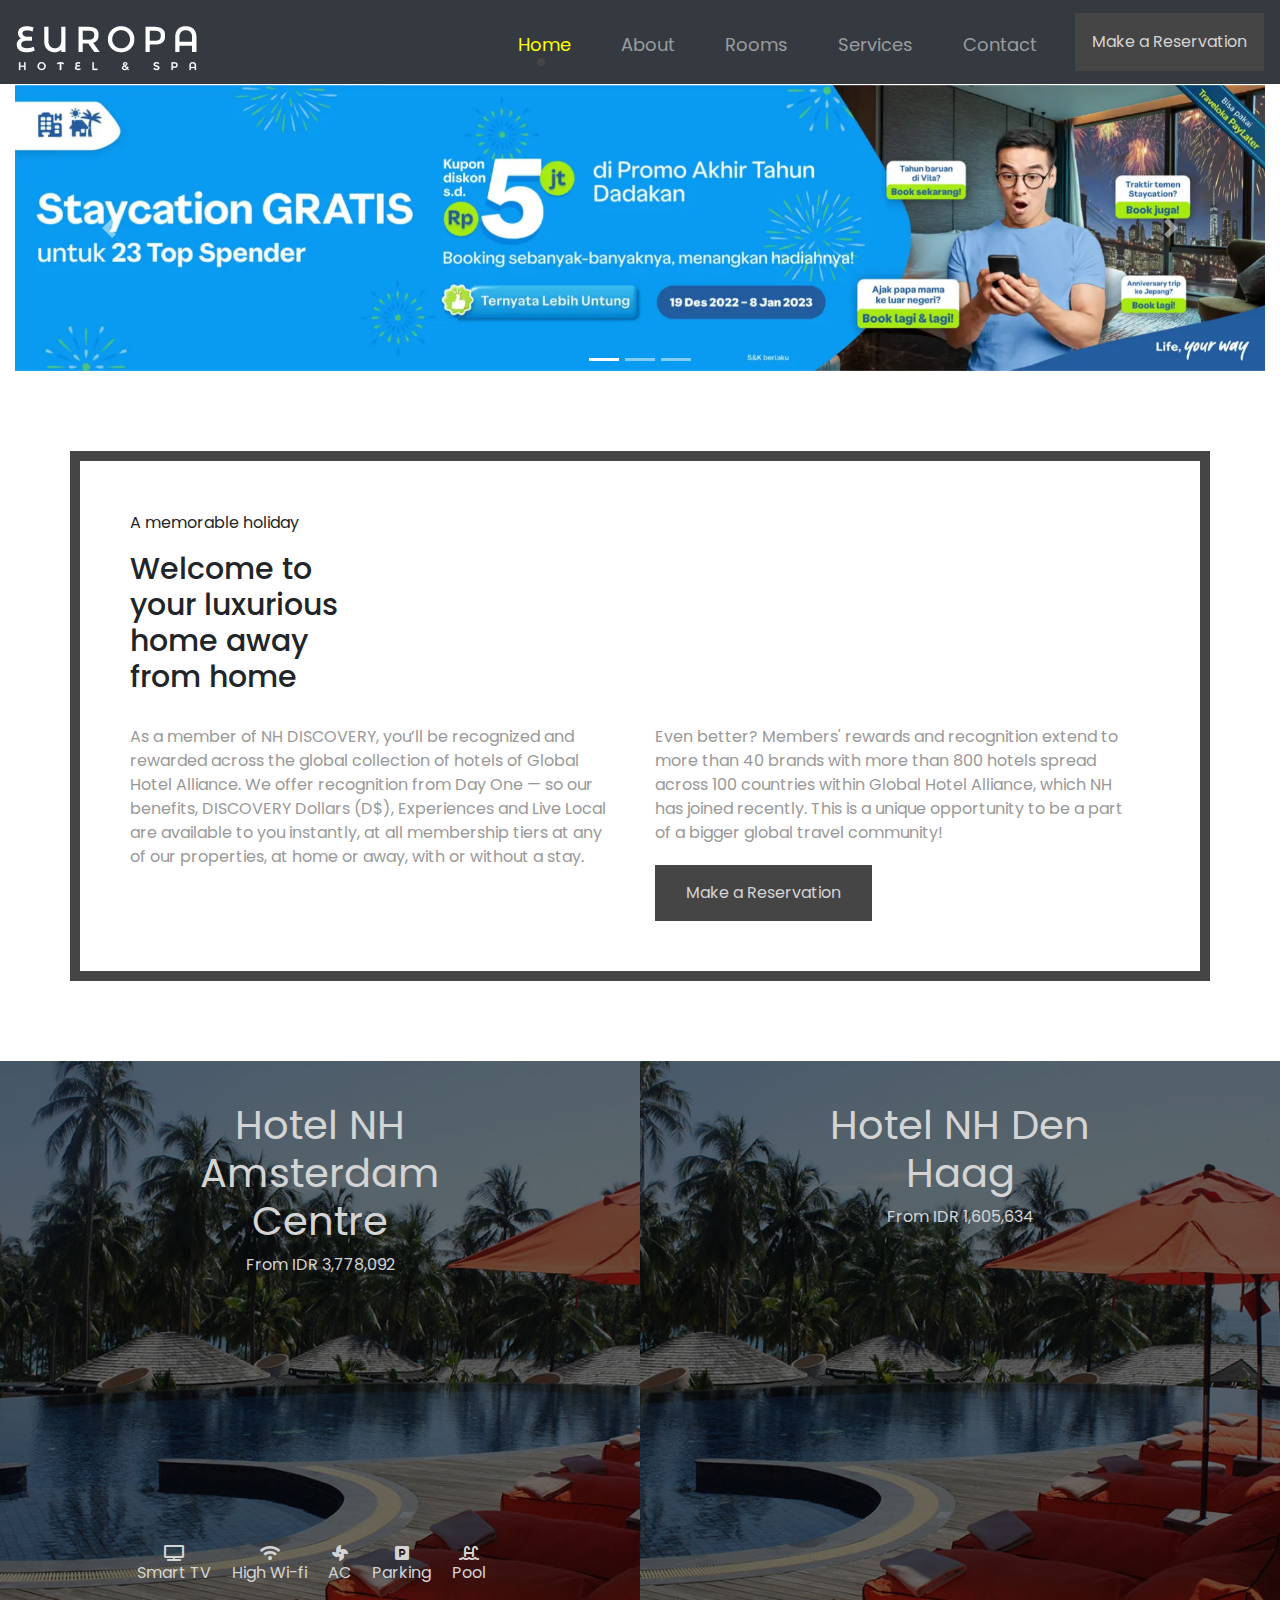
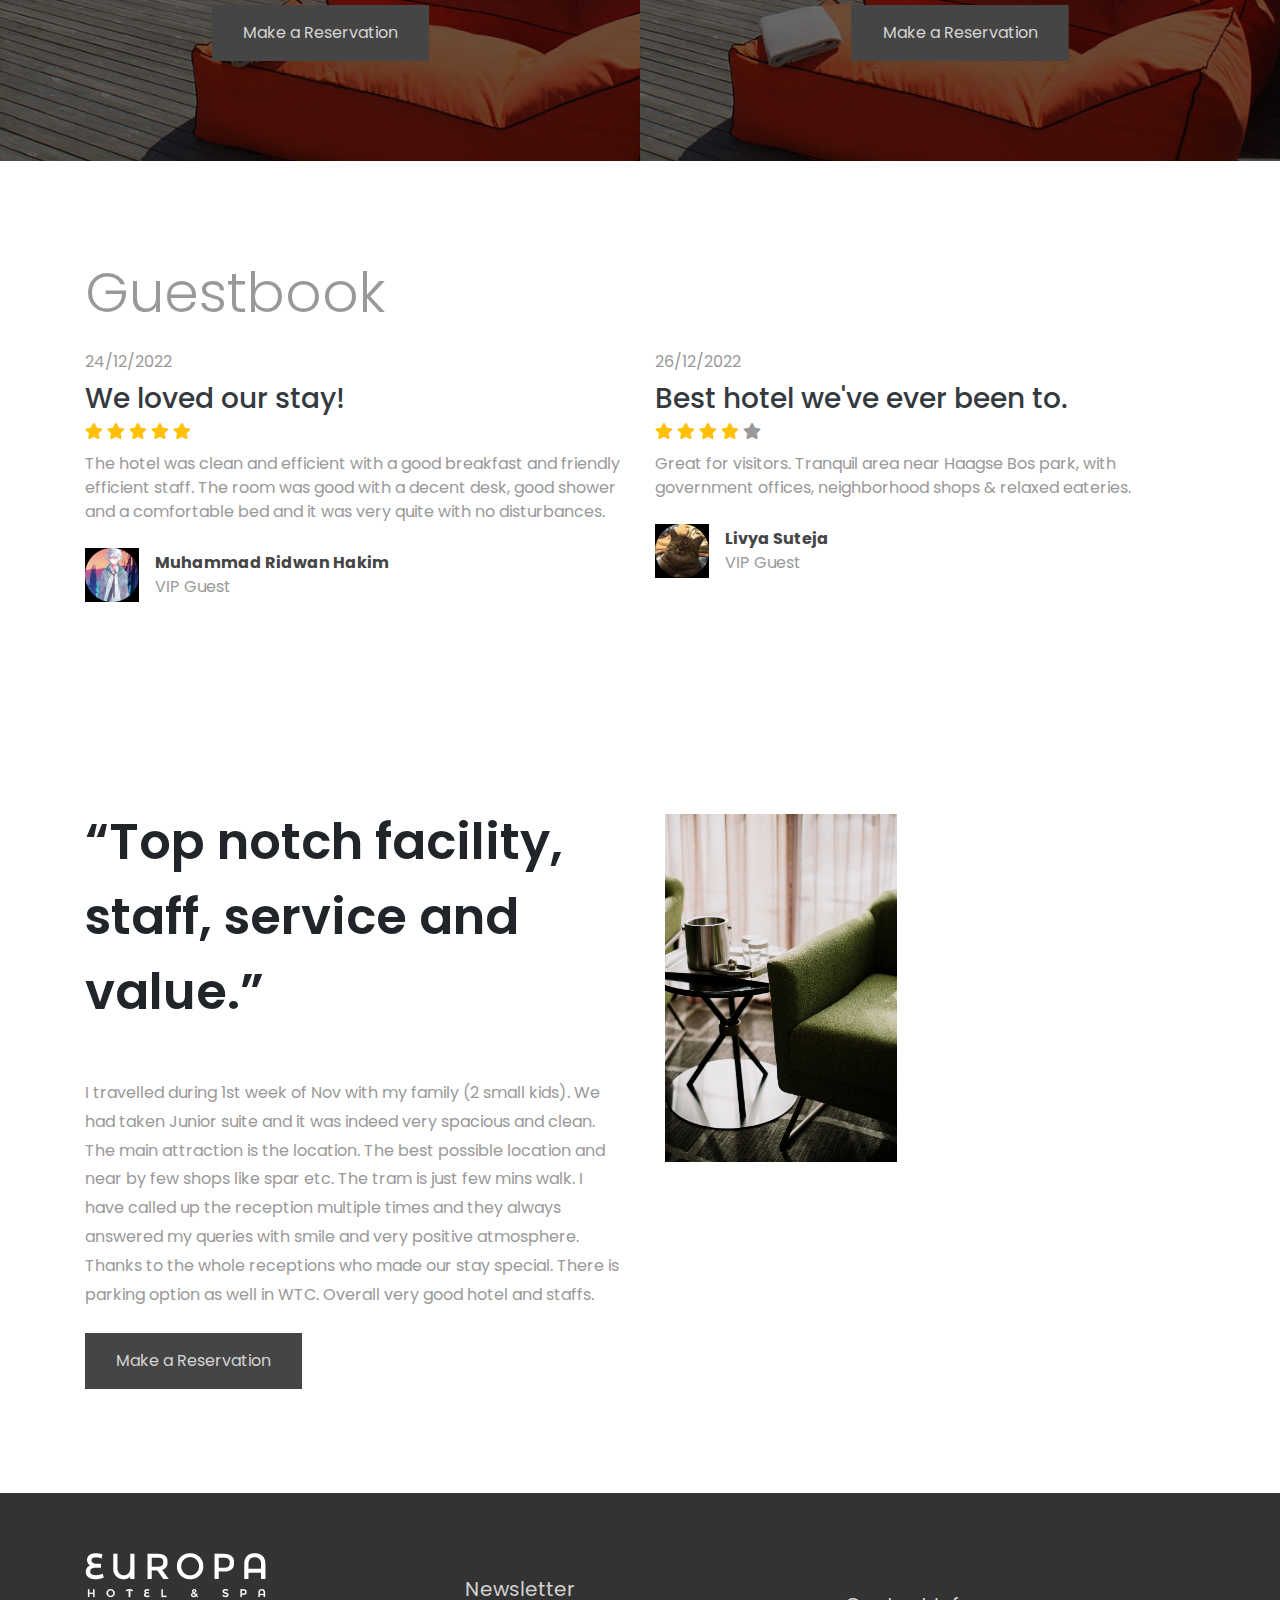
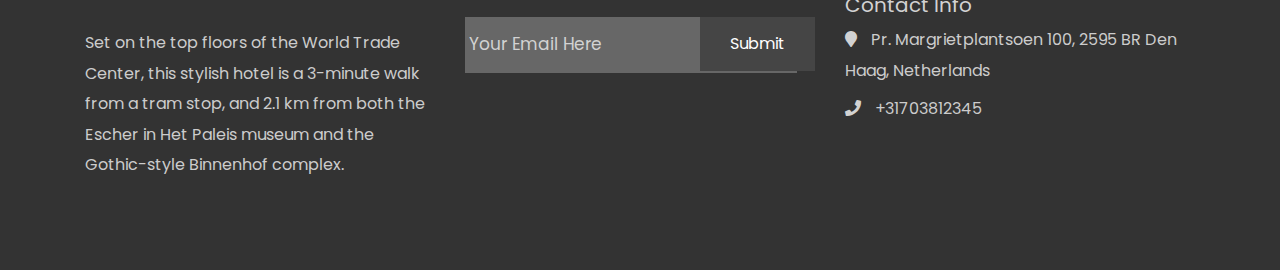
<file: index.html>
<!DOCTYPE html>
<html lang="en">

<head>
    <meta charset="UTF-8" />
    <meta name="viewport" content="width=device-width, initial-scale=1.0" />

    <!-- HTML Meta Tags -->
    <title>Europa Hotel</title>
    <meta name="description" content="Tugas Final HTML CSS Bootstrap">

    <!-- Google / Search Engine Tags -->
    <meta itemprop="name" content="Tim 5">
    <meta itemprop="description" content="Tugas Final HTML CSS Bootstrap">
    <meta itemprop="image" content="https://rescenic.netlify.app/images/profil.png">

    <!-- Facebook Meta Tags -->
    <meta property="og:url" content="https://rescenic.netlify.app">
    <meta property="og:type" content="website">
    <meta property="og:title" content="Tim 5">
    <meta property="og:description" content="Tugas Final HTML CSS Bootstrap">
    <meta property="og:image" content="https://rescenic.netlify.app/images/profil.png">

    <!-- Twitter Meta Tags -->
    <meta name="twitter:card" content="summary_large_image">
    <meta name="twitter:title" content="Tim 5">
    <meta name="twitter:description" content="Tugas Final HTML CSS Bootstrap">
    <meta name="twitter:image" content="https://rescenic.netlify.app/images/profil.png">

    <!-- Meta Tags Generated via http://heymeta.com -->

    <link rel="stylesheet" href="css/bootstrap.min.css" />
    <link rel="stylesheet" href="https://cdnjs.cloudflare.com/ajax/libs/font-awesome/5.15.1/css/all.min.css" />
    <link rel="preconnect" href="https://fonts.googleapis.com" />
    <link rel="preconnect" href="https://fonts.gstatic.com" crossorigin />
    <link href="https://fonts.googleapis.com/css2?family=Playfair+Display:wght@500&display=swap" rel="stylesheet" />
    <link rel="preconnect" href="https://fonts.googleapis.com" />
    <link rel="preconnect" href="https://fonts.gstatic.com" crossorigin />
    <link
        href="https://fonts.googleapis.com/css2?family=Poppins:ital,wght@0,300;0,400;0,500;0,600;0,700;1,400&display=swap"
        rel="stylesheet" />
    <link rel="stylesheet" href="css/style.css" />

    <link rel="apple-touch-icon" sizes="180x180" href="/apple-touch-icon.png">
    <link rel="icon" type="image/png" sizes="32x32" href="/favicon-32x32.png">
    <link rel="icon" type="image/png" sizes="16x16" href="/favicon-16x16.png">
    <link rel="manifest" href="/site.webmanifest">
    <link rel="mask-icon" href="/safari-pinned-tab.svg" color="#5bbad5">
    <meta name="msapplication-TileColor" content="#da532c">
    <meta name="theme-color" content="#ffffff">
</head>

<body class="body_popup">
    <!-- Start Header -->

    <header>
        <nav class="navbar navbar-expand-lg navbar-dark bg-dark fixed-top">
            <div class="logo">
                <a class="navbar-brand" href="#">
                    <img src="images/logo.jpg" />
                </a>
            </div>

            <button class="navbar-toggler" type="button" data-toggle="collapse" data-target="#navbarNavAltMarkup"
                aria-controls="navbarNavAltMarkup" aria-expanded="false" aria-label="Toggle navigation">
                <span class="navbar-toggler-icon"></span>
            </button>

            <div class="collapse navbar-collapse" id="navbarNavAltMarkup">
                <div class="navbar-nav">
                    <ul>
                        <li class="active">
                            <a class="nav-item nav-link active" href="index.html">
                                Home
                                <span class="sr-only">(current)</span>
                            </a>
                        </li>
                        <li>
                            <a class="nav-item nav-link" href="about.html">
                                About
                            </a>
                        </li>
                        <li>
                            <a class="nav-item nav-link" href="rooms.html">
                                Rooms
                            </a>
                        </li>
                        <li>
                            <a class="nav-item nav-link" href="services.html">
                                Services
                            </a>
                        </li>
                        <li>
                            <a class="nav-item nav-link" href="contact.html">
                                Contact
                            </a>
                        </li>
                    </ul>
                    <button id="headbutton" class="reservation p-3" data-toggle="modal" data-target="#mypopup">
                        Make a Reservation
                    </button>
                </div>
            </div>
        </nav>

        <h2>"<br />"</h2>
        <div class="container-fluid">
            <div class="overlay">
                <div id="carouselPromo" class="carousel slide" data-ride="carousel">
                    <ol class="carousel-indicators">
                        <li data-target="#carouselPromo" data-slide-to="0" class="active"></li>
                        <li data-target="#carouselPromo" data-slide-to="1"></li>
                        <li data-target="#carouselPromo" data-slide-to="2"></li>
                    </ol>
                    <div class="carousel-inner">
                        <div class="carousel-item active">
                            <img class="d-block w-100" src="images/index-car-1.webp" alt="First slide" />
                        </div>
                        <div class="carousel-item">
                            <img class="d-block w-100" src="images/index-car-2.webp" alt="Second slide" />
                        </div>
                        <div class="carousel-item">
                            <img class="d-block w-100" src="images/index-car-3.webp" alt="Third slide" />
                        </div>
                    </div>
                    <a class="carousel-control-prev" href="#carouselPromo" role="button" data-slide="prev">
                        <span class="carousel-control-prev-icon" aria-hidden="true"></span>
                        <span class="sr-only">Previous</span>
                    </a>
                    <a class="carousel-control-next" href="#carouselPromo" role="button" data-slide="next">
                        <span class="carousel-control-next-icon" aria-hidden="true"></span>
                        <span class="sr-only">Next</span>
                    </a>
                </div>


            </div>
        </div>
    </header>
    <!-- End Header -->

    <!-- Start about section -->
    <section class="about text-center text-md-left">
        <div class="container">
            <div class="row">
                <div class="col-md-12">
                    <p>A memorable holiday</p>
                    <h3 class="w-25">
                        Welcome to your luxurious home away from home
                    </h3>
                </div>
            </div>
            <div class="row">
                <div class="col-md-6">
                    <div class="desc">
                        As a member of NH DISCOVERY, you’ll be recognized and rewarded across the global collection of
                        hotels of Global Hotel Alliance. We offer recognition from Day One — so our benefits, DISCOVERY
                        Dollars (D$), Experiences and Live Local are available to you instantly, at all membership tiers
                        at any of our properties, at home or away, with or without a stay.
                    </div>
                </div>
                <div class="col-md-6">
                    <div class="desc">
                        Even better? Members' rewards and recognition extend to more than 40 brands with more than 800
                        hotels spread across 100 countries within Global Hotel Alliance, which NH has joined recently.
                        This is a unique opportunity to be a part of a bigger global travel community!
                    </div>
                    <button class="reservation" data-toggle="modal" data-target="#mypopup">
                        Make a Reservation
                    </button>
                </div>
            </div>
        </div>
    </section>
    <!-- End about section -->

    <!-- Start information sectoin -->
    <section class="info">
        <div class="container-fluid test">
            <div class="row">
                <div class="first col-md-6 text-center">
                    <div class="topInfo">
                        <h3>Hotel NH Amsterdam Centre</h3>
                        <span>From IDR 3,778,092</span>
                    </div>
                    <div class="buttomInfo">
                        <ul class="list-unstyled">
                            <li>
                                <i class="fa fa-tv d-block text-center"></i>
                                Smart TV
                            </li>
                            <li>
                                <i class="fa fa-wifi d-block text-center"></i>
                                High Wi-fi
                            </li>
                            <li>
                                <i class="fa fa-fan d-block text-center"></i>
                                AC
                            </li>
                            <li>
                                <i class="fa fa-parking d-block text-center"></i>
                                Parking
                            </li>
                            <li>
                                <i class="fa fa-swimming-pool d-block text-center"></i>
                                Pool
                            </li>
                        </ul>
                        <button class="reservation" data-toggle="modal" data-target="#mypopup">
                            Make a Reservation
                        </button>
                    </div>
                </div>
                <div class="second col-md-6 text-center">
                    <div class="topInfo">
                        <h3>Hotel NH Den Haag</h3>
                        <span>From IDR 1,605,634</span>
                    </div>
                    <div class="buttomInfo">
                        <button class="reservation" data-toggle="modal" data-target="#mypopup">
                            Make a Reservation
                        </button>
                    </div>
                </div>
            </div>
        </div>
    </section>
    <!-- End information section -->

    <!-- Start Guest Book -->
    <section class="guestbook my-5 text-center text-md-left">
        <div class="container">
            <h2 class="mb-4 display-4">Guestbook</h2>
            <div class="row">
                <div class="col-md-6 mb-5">
                    <span>24/12/2022</span>
                    <h3 class="mt-2 mb-1 text-dark">We loved our stay!</h3>
                    <div class="stars">
                        <i class="fas fa-star text-warning"></i>
                        <i class="fas fa-star text-warning"></i>
                        <i class="fas fa-star text-warning"></i>
                        <i class="fas fa-star text-warning"></i>
                        <i class="fas fa-star text-warning"></i>
                    </div>
                    <p class="my-4 my-sm-2">
                        The hotel was clean and efficient with a good breakfast and friendly efficient staff. The room
                        was good with a decent desk, good shower and a comfortable bed and it was very quite with no
                        disturbances.
                    </p>
                    <div
                        class="person d-flex align-items-center justify-content-center my-sm-4 justify-content-md-start">
                        <img src="images/author-1.png" alt="bookedperson" />
                        <div class="info ml-3">
                            <span class="d-block font-weight-bold">Muhammad Ridwan Hakim</span>
                            VIP Guest
                        </div>
                    </div>
                </div>
                <div class="col-md-6 my-5 my-md-0">
                    <span>26/12/2022</span>
                    <h3 class="mt-2 mb-1 text-dark">
                        Best hotel we've ever been to.
                    </h3>
                    <div class="stars">
                        <i class="fas fa-star text-warning"></i>
                        <i class="fas fa-star text-warning"></i>
                        <i class="fas fa-star text-warning"></i>
                        <i class="fas fa-star text-warning"></i>
                        <i class="fas fa-star"></i>
                    </div>
                    <p class="my-4 my-sm-2">
                        Great for visitors.
                        Tranquil area near Haagse Bos park, with government offices, neighborhood shops & relaxed
                        eateries.
                    </p>
                    <div
                        class="person d-flex align-items-center justify-content-center my-sm-4 justify-content-md-start">
                        <img src="images/author-2.png" alt="bookedperson" />
                        <div class="info ml-3">
                            <span class="d-block font-weight-bold">Livya Suteja</span>
                            VIP Guest
                        </div>
                    </div>
                </div>
            </div>
        </div>
    </section>
    <!-- End Guest Book -->

    <!-- Start customers love -->
    <div class="customerslove text-center text-md-left">
        <div class="container overflow-hidden">
            <div class="row">
                <div class="col-lg-6">
                    <q>Top notch facility, staff, service and value.</q>
                    <p class="mb-sm-4">
                        I travelled during 1st week of Nov with my family (2 small kids). We had taken Junior suite and
                        it was indeed very spacious and clean.
                        The main attraction is the location. The best possible location and near by few shops like spar
                        etc. The tram is just few mins walk.

                        I have called up the reception multiple times and they always answered my queries with smile and
                        very positive atmosphere. Thanks to the whole receptions who made our stay special.

                        There is parking option as well in WTC. Overall very good hotel and staffs.
                    </p>
                    <button class="reservation mb-sm-4" data-toggle="modal" data-target="#mypopup">
                        Make a Reservation
                    </button>
                </div>
                <div class="col-lg-6">
                    <img src="images/desc.jpg" class="img-fluid" />
                </div>
            </div>
        </div>
    </div>
    <!-- End Customers love -->

    <!-- Reservation Pop up -->

    <div class="container popup">
        <!-- Modal -->
        <div class="modal fade" id="mypopup" role="dialog">
            <div class="modal-dialog">
                <!-- Modal content-->
                <div class="modal-content">
                    <div class="modal-header">
                        <h4 class="modal-title">Reservation</h4>
                        <button type="button" class="close" data-dismiss="modal">
                            &times;
                        </button>
                    </div>
                    <div class="modal-body">
                        <form class="w-100">
                            <div class="row">
                                <div class="col-md-6 inputBox my-3">
                                    <label class="d-block">Name</label>
                                    <input class="w-100" type="text" name="name" />
                                </div>
                                <div class="col-md-6 inputBox my-3">
                                    <label class="d-block">Phone</label>
                                    <input class="w-100" type="number" name="phone" />
                                </div>
                                <div class="col-md-12 inputBox my-3">
                                    <label class="d-block">Email</label>
                                    <input class="w-100" type="email" name="email" />
                                </div>
                                <div class="col-md-6 inputBox my-3">
                                    <label class="d-block">Date Check in</label>
                                    <input class="w-100" type="date" name="check_data_in" />
                                </div>
                                <div class="col-md-6 inputBox my-3">
                                    <label class="d-block">Date Check Out</label>
                                    <input class="w-100" type="date" name="check_data_out" />
                                </div>
                                <div class="col-md-6 inputBox my-3">
                                    <label class="d-block">Adult</label>
                                    <input class="w-100" type="number" value="1" name="adult" />
                                </div>
                                <div class="col-md-6 inputBox my-3">
                                    <label class="d-block">Children</label>
                                    <input class="w-100" type="number" value="1" name="children" />
                                </div>
                                <div class="col-md-12 textareaBox my-3">
                                    <label class="d-block">Notes</label>
                                    <textarea class="w-100"></textarea>
                                </div>
                            </div>
                            <button type="submit" class="reservation mb-sm-4">
                                Make a Reservation
                            </button>
                        </form>
                    </div>
                    <div class="modal-footer">
                        <button type="button" class="btn btn-default" data-dismiss="modal">
                            Close
                        </button>
                    </div>
                </div>
            </div>
        </div>
    </div>

    <!-- End Reservation Pop up -->

    <!-- Start Footer -->
    <footer class="text-center text-md-left">
        <div class="container overflow-hidden">
            <div class="row">
                <div class="col-md-6 col-lg-4">
                    <a href="#"><img src="images/logo.jpg" /></a>
                    <p>
                        Set on the top floors of the World Trade Center, this stylish hotel is a 3-minute walk from a
                        tram stop, and 2.1 km from both the Escher in Het Paleis museum and the Gothic-style Binnenhof
                        complex.
                    </p>
                </div>
                <div class="col-md-6 col-lg-4">
                    <h3 class="mt-sm-4 mb-sm-3">Newsletter</h3>
                    <form class="position-relative form-group">
                        <input type="text" name="email" placeholder="Your Email Here" />
                        <input type="submit" value="Submit" name="submit" />
                    </form>
                </div>
                <div class="col-md-12 col-lg-4 mt-md-3">
                    <h3 class="mt-sm-4 mb-sm-0 mb-md-1">Contact Info</h3>
                    <p class="my-sm-2">
                        <i class="fa fa-map-marker"></i>
                        Pr. Margrietplantsoen 100, 2595 BR Den Haag, Netherlands
                    </p>
                    <p class="my-sm-2">
                        <i class="fa fa-phone"></i>
                        +31703812345
                    </p>
                </div>
            </div>
        </div>
    </footer>
    <!-- End Footer -->

    <script src="js/jquery-3.5.1.min.js"></script>
    <script src="js/bootstrap.min.js"></script>
    <script src="js/main.js"></script>
</body>

</html>
</file>
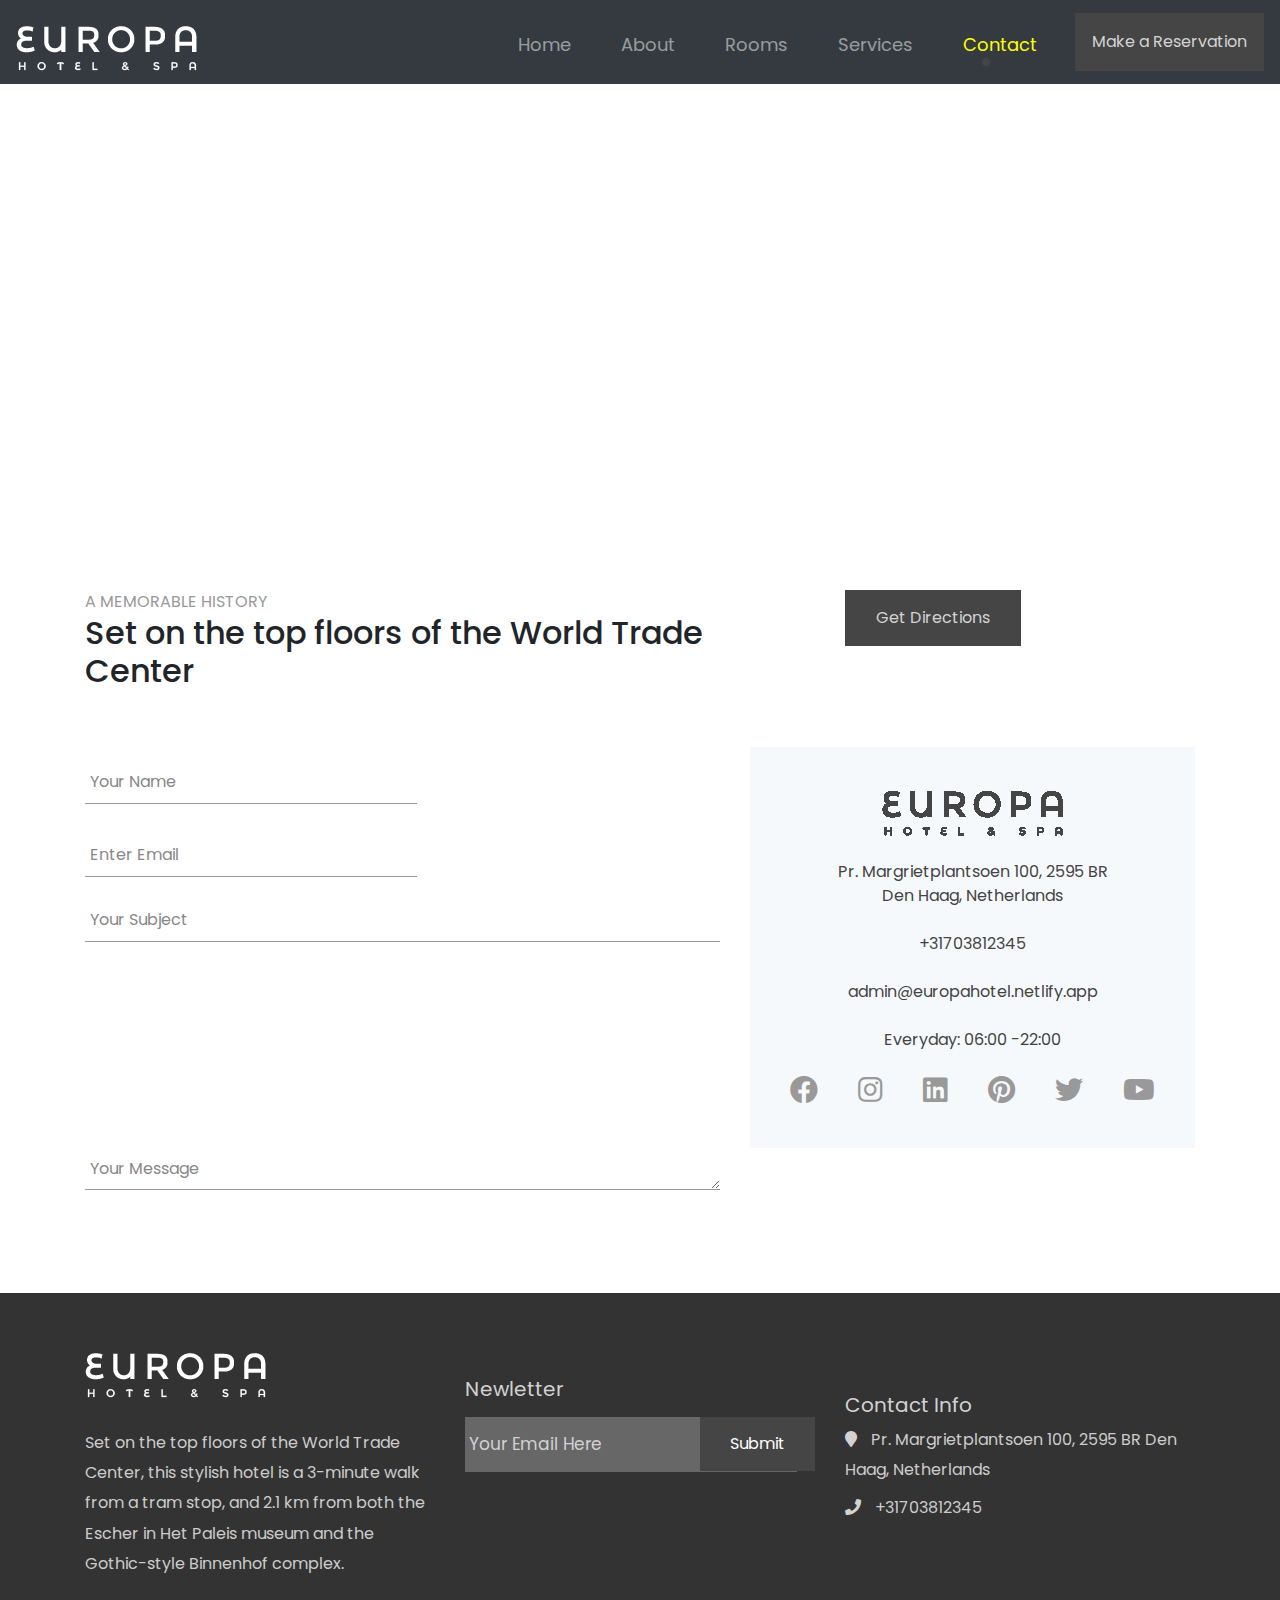
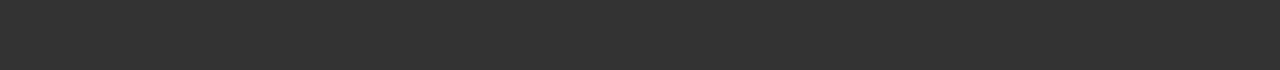
<file: contact.html>
<!DOCTYPE html>
<html lang="en">

<head>
    <meta charset="UTF-8" />
    <meta name="viewport" content="width=device-width, initial-scale=1.0" />

    <!-- HTML Meta Tags -->
    <title>Europa Hotel - Contact Us</title>
    <meta name="description" content="Tugas Final HTML CSS Bootstrap">

    <!-- Google / Search Engine Tags -->
    <meta itemprop="name" content="Tim 5">
    <meta itemprop="description" content="Tugas Final HTML CSS Bootstrap">
    <meta itemprop="image" content="https://rescenic.netlify.app/images/profil.png">

    <!-- Facebook Meta Tags -->
    <meta property="og:url" content="https://rescenic.netlify.app">
    <meta property="og:type" content="website">
    <meta property="og:title" content="Tim 5">
    <meta property="og:description" content="Tugas Final HTML CSS Bootstrap">
    <meta property="og:image" content="https://rescenic.netlify.app/images/profil.png">

    <!-- Twitter Meta Tags -->
    <meta name="twitter:card" content="summary_large_image">
    <meta name="twitter:title" content="Tim 5">
    <meta name="twitter:description" content="Tugas Final HTML CSS Bootstrap">
    <meta name="twitter:image" content="https://rescenic.netlify.app/images/profil.png">

    <!-- Meta Tags Generated via http://heymeta.com -->

    <link rel="stylesheet" href="css/bootstrap.min.css" />
    <link rel="stylesheet" href="https://cdnjs.cloudflare.com/ajax/libs/font-awesome/5.15.1/css/all.min.css" />
    <link rel="stylesheet" href="css/style.css" />

    <link rel="apple-touch-icon" sizes="180x180" href="/apple-touch-icon.png">
    <link rel="icon" type="image/png" sizes="32x32" href="/favicon-32x32.png">
    <link rel="icon" type="image/png" sizes="16x16" href="/favicon-16x16.png">
    <link rel="manifest" href="/site.webmanifest">
    <link rel="mask-icon" href="/safari-pinned-tab.svg" color="#5bbad5">
    <meta name="msapplication-TileColor" content="#da532c">
    <meta name="theme-color" content="#ffffff">
</head>

<body>
    <!-- Start Header -->
    <header>
        <nav class="navbar navbar-expand-lg navbar-dark bg-dark fixed-top">
            <div class="logo">
                <a class="navbar-brand" href="#"><img src="images/logo.jpg" /></a>
            </div>
            <button class="navbar-toggler" type="button" data-toggle="collapse" data-target="#navbarNavAltMarkup"
                aria-controls="navbarNavAltMarkup" aria-expanded="false" aria-label="Toggle navigation">
                <span class="navbar-toggler-icon"></span>
            </button>
            <div class="collapse navbar-collapse" id="navbarNavAltMarkup">
                <div class="navbar-nav">
                    <ul>
                        <li>
                            <a class="nav-item nav-link" href="index.html">Home
                                <span class="sr-only">(current)</span></a>
                        </li>
                        <li>
                            <a class="nav-item nav-link" href="about.html">About</a>
                        </li>
                        <li>
                            <a class="nav-item nav-link" href="rooms.html">Rooms</a>
                        </li>
                        <li>
                            <a class="nav-item nav-link" href="services.html">Services</a>
                        </li>
                        <li class="active">
                            <a class="nav-item nav-link" href="contact.html">Contact</a>
                        </li>
                    </ul>
                    <button class="reservation p-3" data-toggle="modal" data-target="#mypopup">
                        Make a Reservation
                    </button>
                </div>
            </div>
        </nav>

        <!-- <div class="banner">
            <div class="overlay">
                
            </div>
        </div> -->
    </header>
    <!-- End Header -->

    <h2>"<br />"</h2>

    <!-- Start Map section -->
    <section class="mapSection m-0">
        <iframe class="w-100"
            src="https://www.google.com/maps/embed?pb=!1m18!1m12!1m3!1d627723.3889859769!2d3.283322499999995!3d52.07892!2m3!1f0!2f0!3f0!3m2!1i1024!2i768!4f13.1!3m3!1m2!1s0x47c5b70570f40931%3A0x289e2a73a8d13451!2sHotel%20NH%20Den%20Haag!5e0!3m2!1sen!2sid!4v1672221234576!5m2!1sen!2sid"
            width="600" height="450" style="border:0;" allowfullscreen="" loading="lazy"
            referrerpolicy="no-referrer-when-downgrade"></iframe>
    </section>
    <!-- End Section Map -->

    <!-- Start contact Form-->
    <section class="contact-form my-5">
        <div class="container">
            <div class="row mb-5">
                <div class="col-sm-8">
                    <span class="text-uppercase text-main-color">A memorable history</span>
                    <h2 class="w-sm-75">
                        Set on the top floors of the World Trade Center
                    </h2>
                </div>
                <div class="col-sm-4">
                    <button class="reservation">Get Directions</button>
                </div>
            </div>

            <div class="row">
                <div class="col-md-7">
                    <form class="form-group">
                        <div class="inputBox d-inline-block my-3">
                            <input class="p-2 w-100" type="text" name="name" />
                            <label for="" class="d-block">Your Name</label>
                        </div>
                        <div class="inputBox d-inline-block my-3">
                            <input class="p-2 w-100" type="email" name="email" />
                            <label class="d-block">Enter Email</label>
                        </div>
                        <div class="inputBox my-4">
                            <input class="d-block w-100 w-100" type="text" name="subject" />
                            <label class="d-block">Your Subject</label>
                        </div>
                        <div class="textareaBox my-5">
                            <textarea class="w-100 p-2"></textarea>
                            <label class="d-block">Your Message</label>
                        </div>
                    </form>
                </div>
                <div class="col-md-5">
                    <div class="info text-center">
                        <img class="d-inline-block my-4" src="images/contact-logo.png" />
                        <p>
                            Pr. Margrietplantsoen 100, 2595 BR<span class="d-block">Den Haag, Netherlands</span>
                        </p>
                        <p class="my-4">+31703812345</p>
                        <p class="my-4">admin@europahotel.netlify.app</p>
                        <p class="my-4">Everyday: 06:00 -22:00</p>
                        <div class="social-media my-4 d-flex justify-content-between">
                            <i class="fab fa-facebook"></i>
                            <i class="fab fa-instagram"></i>
                            <i class="fab fa-linkedin"></i>
                            <i class="fab fa-pinterest"></i>
                            <i class="fab fa-twitter"></i>
                            <i class="fab fa-youtube"></i>
                        </div>
                    </div>
                </div>
            </div>
        </div>
    </section>
    <!-- End Contact Form -->

    <!-- Reservation Pop up -->

    <div class="container popup">
        <!-- Modal -->
        <div class="modal fade" id="mypopup" role="dialog">
            <div class="modal-dialog">
                <!-- Modal content-->
                <div class="modal-content">
                    <div class="modal-header">
                        <h4 class="modal-title">Reservation</h4>
                        <button type="button" class="close" data-dismiss="modal">
                            &times;
                        </button>
                    </div>
                    <div class="modal-body">
                        <form class="w-100">
                            <div class="row">
                                <div class="col-md-6 inputBox my-3">
                                    <label class="d-block">Name</label>
                                    <input class="w-100" type="text" name="name" />
                                </div>
                                <div class="col-md-6 inputBox my-3">
                                    <label class="d-block">Phone</label>
                                    <input class="w-100" type="number" name="phone" />
                                </div>
                                <div class="col-md-12 inputBox my-3">
                                    <label class="d-block">Email</label>
                                    <input class="w-100" type="email" name="email" />
                                </div>
                                <div class="col-md-6 inputBox my-3">
                                    <label class="d-block">Date Check in</label>
                                    <input class="w-100" type="date" name="check_data_in" />
                                </div>
                                <div class="col-md-6 inputBox my-3">
                                    <label class="d-block">Date Check Out</label>
                                    <input class="w-100" type="date" name="check_data_out" />
                                </div>
                                <div class="col-md-6 inputBox my-3">
                                    <label class="d-block">Adult</label>
                                    <input class="w-100" type="number" value="1" name="adult" />
                                </div>
                                <div class="col-md-6 inputBox my-3">
                                    <label class="d-block">Children</label>
                                    <input class="w-100" type="number" value="1" name="children" />
                                </div>
                                <div class="col-md-12 textareaBox my-3">
                                    <label class="d-block">Notes</label>
                                    <textarea class="w-100"></textarea>
                                </div>
                            </div>
                            <button type="submit" class="reservation mb-sm-4">
                                Make a Reservation
                            </button>
                        </form>
                    </div>
                    <div class="modal-footer">
                        <button type="button" class="btn btn-default" data-dismiss="modal">
                            Close
                        </button>
                    </div>
                </div>
            </div>
        </div>
    </div>

    <!-- End Reservation Pop up -->

    <!-- Start Footer -->
    <footer class="text-sm-center text-md-left">
        <div class="container overflow-hidden">
            <div class="row">
                <div class="col-md-6 col-lg-4">
                    <a href="#"><img src="images/logo.jpg" /></a>
                    <p>
                        Set on the top floors of the World Trade Center, this stylish hotel is a 3-minute walk from a
                        tram stop, and 2.1 km from both the Escher in Het Paleis museum and the Gothic-style Binnenhof
                        complex.
                    </p>
                </div>
                <div class="col-md-6 col-lg-4">
                    <h3 class="mt-sm-4 mb-sm-3">Newletter</h3>
                    <form class="position-relative form-group">
                        <input type="text" name="email" placeholder="Your Email Here" />
                        <input type="submit" value="Submit" name="submit" />
                    </form>
                </div>
                <div class="col-md-12 col-lg-4 mt-md-3">
                    <h3 class="mt-sm-4 mb-sm-0 mb-md-1">Contact Info</h3>
                    <p class="my-sm-2">
                        <i class="fa fa-map-marker"></i>
                        Pr. Margrietplantsoen 100, 2595 BR Den Haag, Netherlands
                    </p>
                    <p class="my-sm-2">
                        <i class="fa fa-phone"></i>
                        +31703812345
                    </p>
                </div>
            </div>
        </div>
    </footer>
    <!-- End Footer -->

    <script src="js/jquery-3.5.1.min.js"></script>
    <script src="js/bootstrap.min.js"></script>
    <script src="js/main.js"></script>
</body>

</html>
</file>
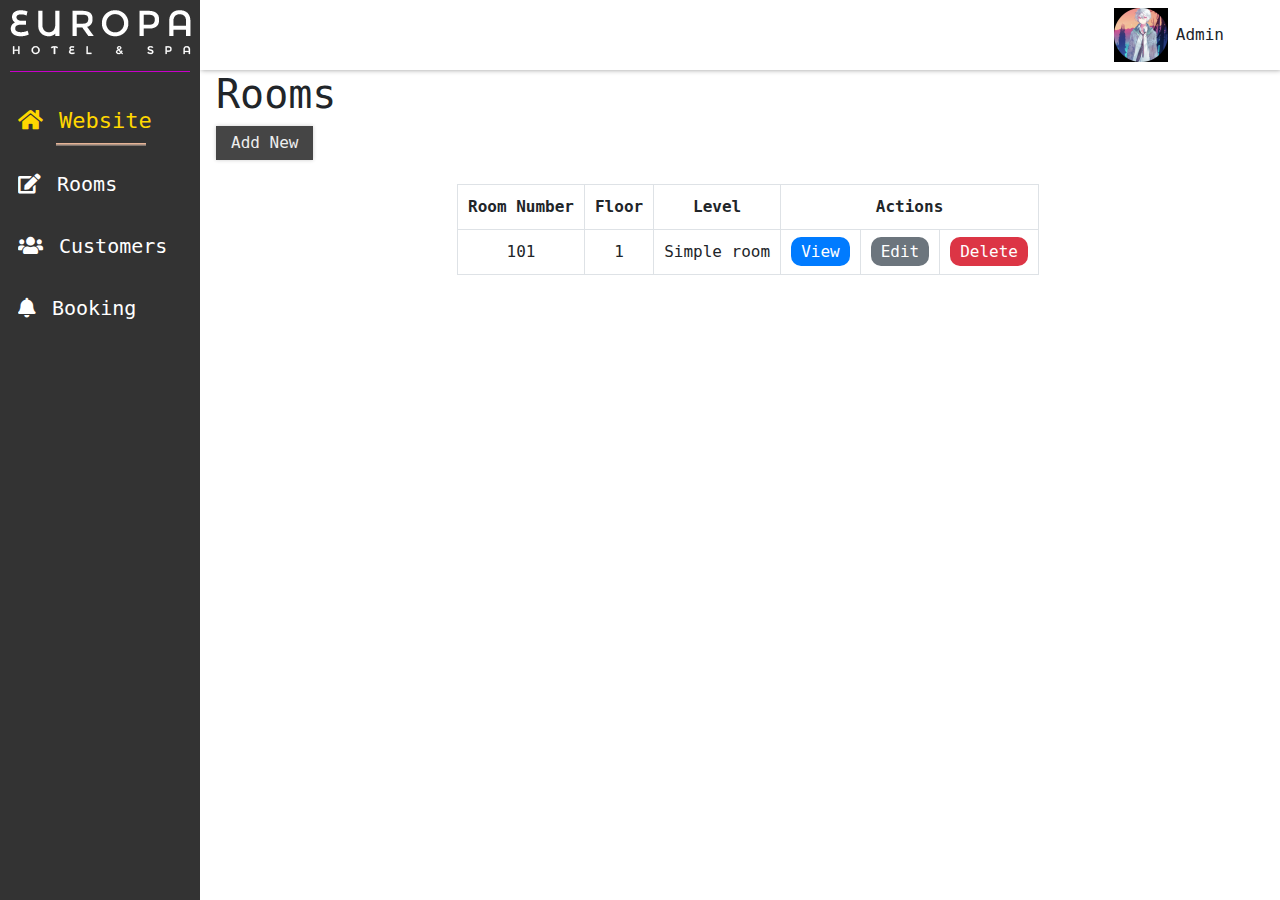
<file: dashboard.html>
<!DOCTYPE html>
<html lang="en">
    <head>
        <meta charset="UTF-8" />
        <meta name="viewport" content="width=device-width, initial-scale=1.0" />
        <title>Admin Dashboard</title>
        <link rel="stylesheet" href="css/bootstrap.min.css" />
        <link
            rel="stylesheet"
            href="https://cdnjs.cloudflare.com/ajax/libs/font-awesome/5.15.1/css/all.min.css"
        />
        <link rel="stylesheet" href="dash.css" />
    </head>
    <body>
        <header class="admin_dashboard p-2">
            <div class="profile_pic d-flex align-items-center flex-row-reverse">
                <span class="mr-5">Admin</span>
                <img src="images/author-1.png" class="mr-2" />
            </div>
        </header>

        <div class="sidebar">
            <img src="images/logo.jpg" />
            <hr color="text-white" />
            <ul>
                <li class="py-3 px-2 active">
                    <i class="fa fa-home mr-3"></i>Website
                </li>
                <li class="py-3 px-2"><i class="fa fa-edit mr-3"></i>Rooms</li>
                <li class="py-3 px-2">
                    <i class="fa fa-users mr-3"></i>Customers
                </li>
                <li class="py-3 px-2">
                    <i class="fa fa-bell mr-3"></i>Booking
                </li>
            </ul>
        </div>

        <section class="dash_content pl-3">
            <h1>Rooms</h1>
            <button class="add">Add New</button>
            <table class="table-bordered text-center mt-4">
                <tr>
                    <th>Room Number</th>
                    <th>Floor</th>
                    <th>Level</th>
                    <th colspan="3">Actions</th>
                </tr>
                <tr>
                    <td>101</td>
                    <td>1</td>
                    <td>Simple room</td>
                    <td>
                        <a class="bg-primary" href="#">View</a>
                    </td>
                    <td>
                        <a class="bg-secondary" href="#">Edit</a>
                    </td>
                    <td>
                        <a class="bg-danger" href="#">Delete</a>
                    </td>
                </tr>
            </table>
        </section>

        <script src="js/jquery-3.5.1.min.js"></script>
        <script src="js/bootstrap.min.js"></script>
        <script src="js/main.js"></script>
    </body>
</html>
</file>
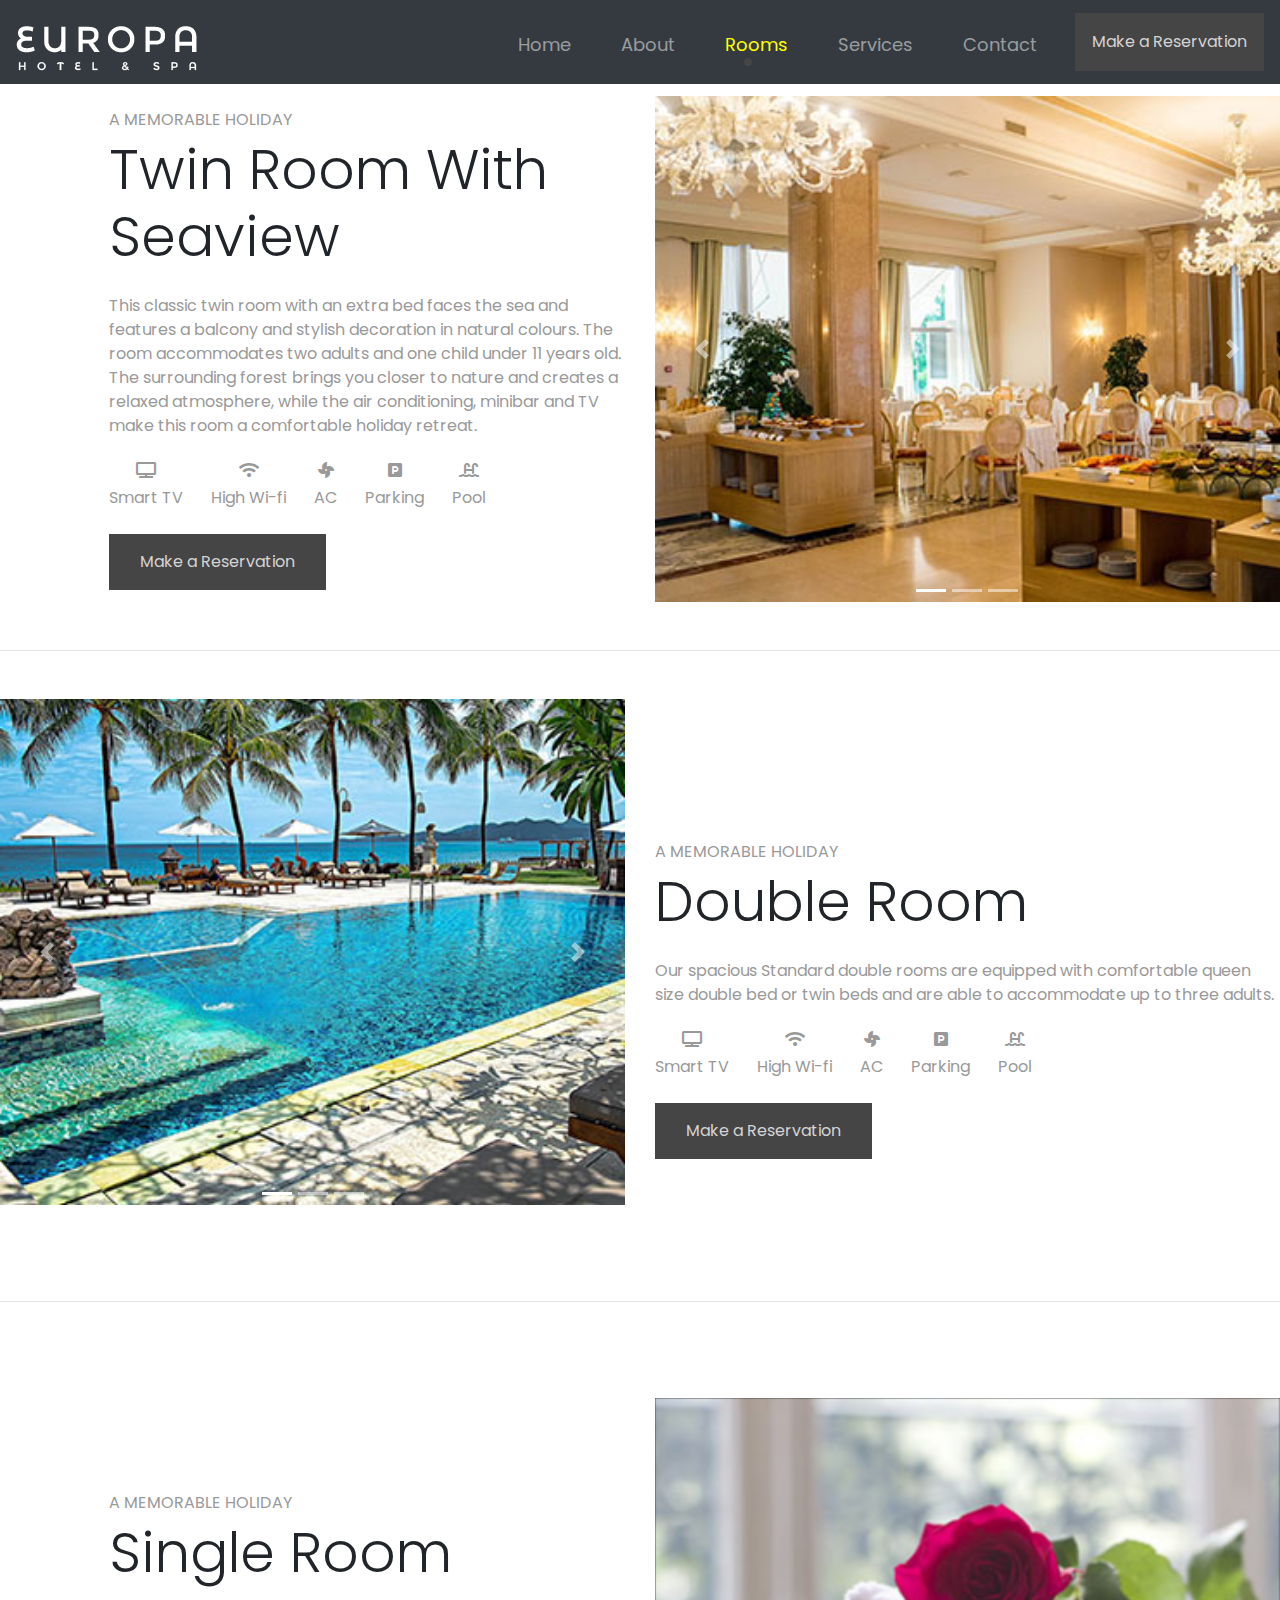
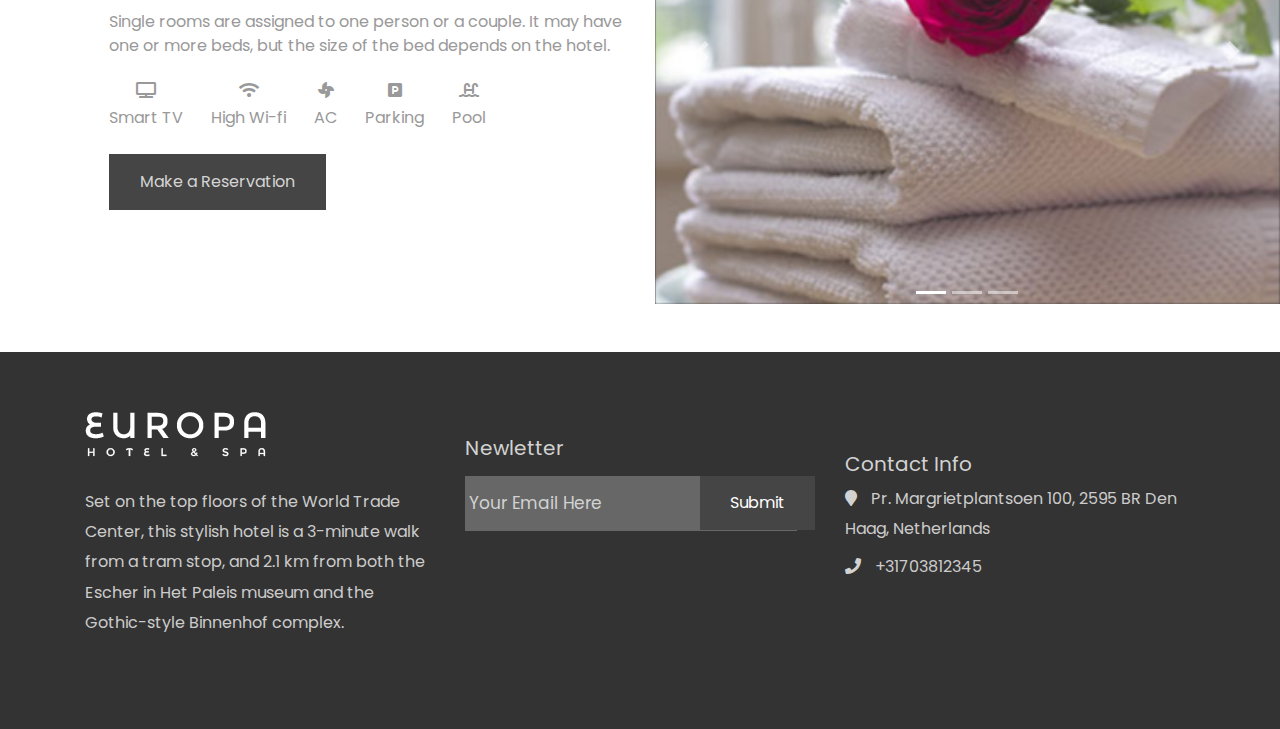
<file: rooms.html>
<!DOCTYPE html>
<html lang="en">

<head>
    <meta charset="UTF-8" />
    <meta name="viewport" content="width=device-width, initial-scale=1.0" />

    <!-- HTML Meta Tags -->
    <title>Europa Hotel - Rooms</title>
    <meta name="description" content="Tugas Final HTML CSS Bootstrap">

    <!-- Google / Search Engine Tags -->
    <meta itemprop="name" content="Tim 5">
    <meta itemprop="description" content="Tugas Final HTML CSS Bootstrap">
    <meta itemprop="image" content="https://rescenic.netlify.app/images/profil.png">

    <!-- Facebook Meta Tags -->
    <meta property="og:url" content="https://rescenic.netlify.app">
    <meta property="og:type" content="website">
    <meta property="og:title" content="Tim 5">
    <meta property="og:description" content="Tugas Final HTML CSS Bootstrap">
    <meta property="og:image" content="https://rescenic.netlify.app/images/profil.png">

    <!-- Twitter Meta Tags -->
    <meta name="twitter:card" content="summary_large_image">
    <meta name="twitter:title" content="Tim 5">
    <meta name="twitter:description" content="Tugas Final HTML CSS Bootstrap">
    <meta name="twitter:image" content="https://rescenic.netlify.app/images/profil.png">

    <!-- Meta Tags Generated via http://heymeta.com -->

    <link rel="stylesheet" href="css/bootstrap.min.css" />
    <link rel="stylesheet" href="https://cdnjs.cloudflare.com/ajax/libs/font-awesome/5.15.1/css/all.min.css" />
    <link rel="stylesheet" href="css/style.css" />

    <link rel="apple-touch-icon" sizes="180x180" href="/apple-touch-icon.png">
    <link rel="icon" type="image/png" sizes="32x32" href="/favicon-32x32.png">
    <link rel="icon" type="image/png" sizes="16x16" href="/favicon-16x16.png">
    <link rel="manifest" href="/site.webmanifest">
    <link rel="mask-icon" href="/safari-pinned-tab.svg" color="#5bbad5">
    <meta name="msapplication-TileColor" content="#da532c">
    <meta name="theme-color" content="#ffffff">
</head>

<body>
    <!-- Start Header -->
    <header>
        <nav class="navbar navbar-expand-lg navbar-dark bg-dark fixed-top">
            <div class="logo">
                <a class="navbar-brand" href="#"><img src="images/logo.jpg" /></a>
            </div>
            <button class="navbar-toggler" type="button" data-toggle="collapse" data-target="#navbarNavAltMarkup"
                aria-controls="navbarNavAltMarkup" aria-expanded="false" aria-label="Toggle navigation">
                <span class="navbar-toggler-icon"></span>
            </button>
            <div class="collapse navbar-collapse" id="navbarNavAltMarkup">
                <div class="navbar-nav">
                    <ul>
                        <li>
                            <a class="nav-item nav-link" href="index.html">Home
                                <span class="sr-only">(current)</span></a>
                        </li>
                        <li>
                            <a class="nav-item nav-link" href="about.html">About</a>
                        </li>
                        <li class="active">
                            <a class="nav-item nav-link" href="rooms.html">Rooms</a>
                        </li>
                        <li>
                            <a class="nav-item nav-link" href="services.html">Services</a>
                        </li>
                        <li>
                            <a class="nav-item nav-link" href="contact.html">Contact</a>
                        </li>
                    </ul>
                    <button class="reservation p-3" data-toggle="modal" data-target="#mypopup">
                        Make a Reservation
                    </button>
                </div>
            </div>
        </nav>

        <!-- <div class="banner">
            <div class="overlay">

            </div>
        </div> -->
    </header>
    <!-- End Header -->

    <!-- Room Description -->
    <section class="roomDescription text-center text-md-left">
        <div class="row d-flex align-items-center my-5">
            <div class="col-1"></div>
            <div class="col-sm-12 mt-sm-5 col-md-5">
                <span class="text-uppercase text-main-color">A Memorable Holiday</span>
                <h2 class="mt-1 display-4">Twin Room With Seaview</h2>
                <p class="my-4 text-main-color">
                    This classic twin room with an extra bed faces the sea and features a balcony and stylish decoration
                    in natural colours. The room accommodates two adults and one child under 11 years old. The
                    surrounding forest brings you closer to nature and creates a relaxed atmosphere, while the air
                    conditioning, minibar and TV make this room a comfortable holiday retreat.
                </p>
                <ul class="list-unstyled my-4">
                    <li class="d-inline-block text-main-color">
                        <i class="fa fa-tv d-block text-center mb-2"></i>
                        Smart TV
                    </li>
                    <li class="d-inline-block text-main-color ml-4">
                        <i class="fa fa-wifi d-block text-center mb-2"></i>
                        High Wi-fi
                    </li>
                    <li class="d-inline-block text-main-color ml-4">
                        <i class="fa fa-fan d-block text-center mb-2"></i>
                        AC
                    </li>
                    <li class="d-inline-block text-main-color ml-4">
                        <i class="fa fa-parking d-block text-center mb-2"></i>
                        Parking
                    </li>
                    <li class="d-inline-block text-main-color ml-4">
                        <i class="fa fa-swimming-pool d-block text-center mb-2"></i>
                        Pool
                    </li>
                </ul>
                <button class="reservation" data-toggle="modal" data-target="#mypopup">
                    Make a Reservation
                </button>
            </div>
            <div class="col-md-6 mt-5">
                <div style="background: #333" id="carouselRooms" class="carousel slide" data-ride="carousel">
                    <ol class="carousel-indicators">
                        <li data-target="#carouselRooms" data-slide-to="0" class="active"></li>
                        <li data-target="#carouselRooms" data-slide-to="1"></li>
                        <li data-target="#carouselRooms" data-slide-to="2"></li>
                    </ol>
                    <div class="carousel-inner">
                        <div class="carousel-item active">
                            <img class="d-block w-100" src="images/slider/slide04.jpg" alt="First slide" />
                        </div>
                        <div class="carousel-item">
                            <img class="d-block w-100" src="images/slider/slide05.jpg" alt="Second slide" />
                        </div>
                        <div class="carousel-item">
                            <img class="d-block w-100" src="images/slider/slide06.jpg" alt="Third slide" />
                        </div>
                    </div>
                    <a class="carousel-control-prev" href="#carouselRooms" role="button" data-slide="prev">
                        <span class="carousel-control-prev-icon" aria-hidden="true"></span>
                        <span class="sr-only">Previous</span>
                    </a>
                    <a class="carousel-control-next" href="#carouselRooms" role="button" data-slide="next">
                        <span class="carousel-control-next-icon" aria-hidden="true"></span>
                        <span class="sr-only">Next</span>
                    </a>
                </div>
            </div>
        </div>
        <hr />
        <div class="row d-flex align-items-center my-5">
            <div class="col-md-6 mb-5">
                <div style="background: #333" id="carouselRooms" class="carousel slide" data-ride="carousel">
                    <ol class="carousel-indicators">
                        <li data-target="#carouselRooms" data-slide-to="0" class="active"></li>
                        <li data-target="#carouselRooms" data-slide-to="1"></li>
                        <li data-target="#carouselRooms" data-slide-to="2"></li>
                    </ol>
                    <div class="carousel-inner">
                        <div class="carousel-item active">
                            <img class="d-block w-100" src="images/slider/slide01.jpg" alt="First slide" />
                        </div>
                        <div class="carousel-item">
                            <img class="d-block w-100" src="images/slider/slide02.jpg" alt="Second slide" />
                        </div>
                        <div class="carousel-item">
                            <img class="d-block w-100" src="images/slider/slide03.jpg" alt="Third slide" />
                        </div>
                    </div>
                    <a class="carousel-control-prev" href="#carouselRooms" role="button" data-slide="prev">
                        <span class="carousel-control-prev-icon" aria-hidden="true"></span>
                        <span class="sr-only">Previous</span>
                    </a>
                    <a class="carousel-control-next" href="#carouselRooms" role="button" data-slide="next">
                        <span class="carousel-control-next-icon" aria-hidden="true"></span>
                        <span class="sr-only">Next</span>
                    </a>
                </div>
            </div>
            <div class="col-sm-12 mt-sm-5 col-md-6">
                <span class="text-uppercase text-main-color">A Memorable Holiday</span>
                <h2 class="mt-1 display-4">Double Room</h2>
                <p class="my-4 text-main-color">
                    Our spacious Standard double rooms are equipped with comfortable queen size double bed or twin beds
                    and are able to accommodate up to three adults.
                </p>
                <ul class="list-unstyled my-4">
                    <li class="d-inline-block text-main-color">
                        <i class="fa fa-tv d-block text-center mb-2"></i>
                        Smart TV
                    </li>
                    <li class="d-inline-block text-main-color ml-4">
                        <i class="fa fa-wifi d-block text-center mb-2"></i>
                        High Wi-fi
                    </li>
                    <li class="d-inline-block text-main-color ml-4">
                        <i class="fa fa-fan d-block text-center mb-2"></i>
                        AC
                    </li>
                    <li class="d-inline-block text-main-color ml-4">
                        <i class="fa fa-parking d-block text-center mb-2"></i>
                        Parking
                    </li>
                    <li class="d-inline-block text-main-color ml-4">
                        <i class="fa fa-swimming-pool d-block text-center mb-2"></i>
                        Pool
                    </li>
                </ul>
                <button class="reservation" data-toggle="modal" data-target="#mypopup">
                    Make a Reservation
                </button>
            </div>
        </div>
        <hr />
        <div class="row d-flex align-items-center mt-5">
            <div class="col-1"></div>
            <div class="col-sm-12 mt-sm-5 col-md-5">
                <span class="text-uppercase text-main-color">A Memorable Holiday</span>
                <h2 class="mt-1 display-4">Single Room</h2>
                <p class="my-4 text-main-color">
                    Single rooms are assigned to one person or a couple. It may have one or more beds, but the size of
                    the bed depends on the hotel.
                </p>
                <ul class="list-unstyled my-4">
                    <li class="d-inline-block text-main-color">
                        <i class="fa fa-tv d-block text-center mb-2"></i>
                        Smart TV
                    </li>
                    <li class="d-inline-block text-main-color ml-4">
                        <i class="fa fa-wifi d-block text-center mb-2"></i>
                        High Wi-fi
                    </li>
                    <li class="d-inline-block text-main-color ml-4">
                        <i class="fa fa-fan d-block text-center mb-2"></i>
                        AC
                    </li>
                    <li class="d-inline-block text-main-color ml-4">
                        <i class="fa fa-parking d-block text-center mb-2"></i>
                        Parking
                    </li>
                    <li class="d-inline-block text-main-color ml-4">
                        <i class="fa fa-swimming-pool d-block text-center mb-2"></i>
                        Pool
                    </li>
                </ul>
                <button class="reservation" data-toggle="modal" data-target="#mypopup">
                    Make a Reservation
                </button>
            </div>
            <div class="col-md-6 mt-5">
                <div style="background: #333" id="carouselRooms" class="carousel slide" data-ride="carousel">
                    <ol class="carousel-indicators">
                        <li data-target="#carouselRooms" data-slide-to="0" class="active"></li>
                        <li data-target="#carouselRooms" data-slide-to="1"></li>
                        <li data-target="#carouselRooms" data-slide-to="2"></li>
                    </ol>
                    <div class="carousel-inner">
                        <div class="carousel-item active">
                            <img class="d-block w-100" src="images/slider/slide07.jpg" alt="First slide" />
                        </div>
                        <div class="carousel-item">
                            <img class="d-block w-100" src="images/slider/slide08.jpg" alt="Second slide" />
                        </div>
                        <div class="carousel-item">
                            <img class="d-block w-100" src="images/slider/slide09.jpg" alt="Third slide" />
                        </div>
                    </div>
                    <a class="carousel-control-prev" href="#carouselRooms" role="button" data-slide="prev">
                        <span class="carousel-control-prev-icon" aria-hidden="true"></span>
                        <span class="sr-only">Previous</span>
                    </a>
                    <a class="carousel-control-next" href="#carouselRooms" role="button" data-slide="next">
                        <span class="carousel-control-next-icon" aria-hidden="true"></span>
                        <span class="sr-only">Next</span>
                    </a>
                </div>
            </div>
        </div>
    </section>
    <!-- Room Description -->

    <!-- Reservation Pop up -->

    <div class="container popup">
        <!-- Modal -->
        <div class="modal fade" id="mypopup" role="dialog">
            <div class="modal-dialog">
                <!-- Modal content-->
                <div class="modal-content">
                    <div class="modal-header">
                        <h4 class="modal-title">Reservation</h4>
                        <button type="button" class="close" data-dismiss="modal">
                            &times;
                        </button>
                    </div>
                    <div class="modal-body">
                        <form class="w-100">
                            <div class="row">
                                <div class="col-md-6 inputBox my-3">
                                    <label class="d-block">Name</label>
                                    <input class="w-100" type="text" name="name" />
                                </div>
                                <div class="col-md-6 inputBox my-3">
                                    <label class="d-block">Phone</label>
                                    <input class="w-100" type="number" name="phone" />
                                </div>
                                <div class="col-md-12 inputBox my-3">
                                    <label class="d-block">Email</label>
                                    <input class="w-100" type="email" name="email" />
                                </div>
                                <div class="col-md-6 inputBox my-3">
                                    <label class="d-block">Date Check in</label>
                                    <input class="w-100" type="date" name="check_data_in" />
                                </div>
                                <div class="col-md-6 inputBox my-3">
                                    <label class="d-block">Date Check Out</label>
                                    <input class="w-100" type="date" name="check_data_out" />
                                </div>
                                <div class="col-md-6 inputBox my-3">
                                    <label class="d-block">Adult</label>
                                    <input class="w-100" type="number" value="1" name="adult" />
                                </div>
                                <div class="col-md-6 inputBox my-3">
                                    <label class="d-block">Children</label>
                                    <input class="w-100" type="number" value="1" name="children" />
                                </div>
                                <div class="col-md-12 textareaBox my-3">
                                    <label class="d-block">Notes</label>
                                    <textarea class="w-100"></textarea>
                                </div>
                            </div>
                            <button type="submit" class="reservation mb-sm-4">
                                Make a Reservation
                            </button>
                        </form>
                    </div>
                    <div class="modal-footer">
                        <button type="button" class="btn btn-default" data-dismiss="modal">
                            Close
                        </button>
                    </div>
                </div>
            </div>
        </div>
    </div>

    <!-- End Reservation Pop up -->

    <!-- Start Footer -->
    <footer class="text-sm-center text-md-left mt-sm-5">
        <div class="container overflow-hidden">
            <div class="row">
                <div class="col-md-6 col-lg-4">
                    <a href="#"><img src="images/logo.jpg" /></a>
                    <p>
                        Set on the top floors of the World Trade Center, this stylish hotel is a 3-minute walk from a
                        tram stop, and 2.1 km from both the Escher in Het Paleis museum and the Gothic-style Binnenhof
                        complex.
                    </p>
                </div>
                <div class="col-md-6 col-lg-4">
                    <h3 class="mt-sm-4 mb-sm-3">Newletter</h3>
                    <form class="position-relative form-group">
                        <input type="text" name="email" placeholder="Your Email Here" />
                        <input type="submit" value="Submit" name="submit" />
                    </form>
                </div>
                <div class="col-md-12 col-lg-4 mt-md-3">
                    <h3 class="mt-sm-4 mb-sm-0 mb-md-1">Contact Info</h3>
                    <p class="my-sm-2">
                        <i class="fa fa-map-marker"></i>
                        Pr. Margrietplantsoen 100, 2595 BR Den Haag, Netherlands
                    </p>
                    <p class="my-sm-2">
                        <i class="fa fa-phone"></i>
                        +31703812345
                    </p>
                </div>
            </div>
        </div>
    </footer>
    <!-- End Footer -->

    <script src="js/jquery-3.5.1.min.js"></script>
    <script src="js/bootstrap.min.js"></script>
    <script src="js/main.js"></script>
</body>

</html>
</file>
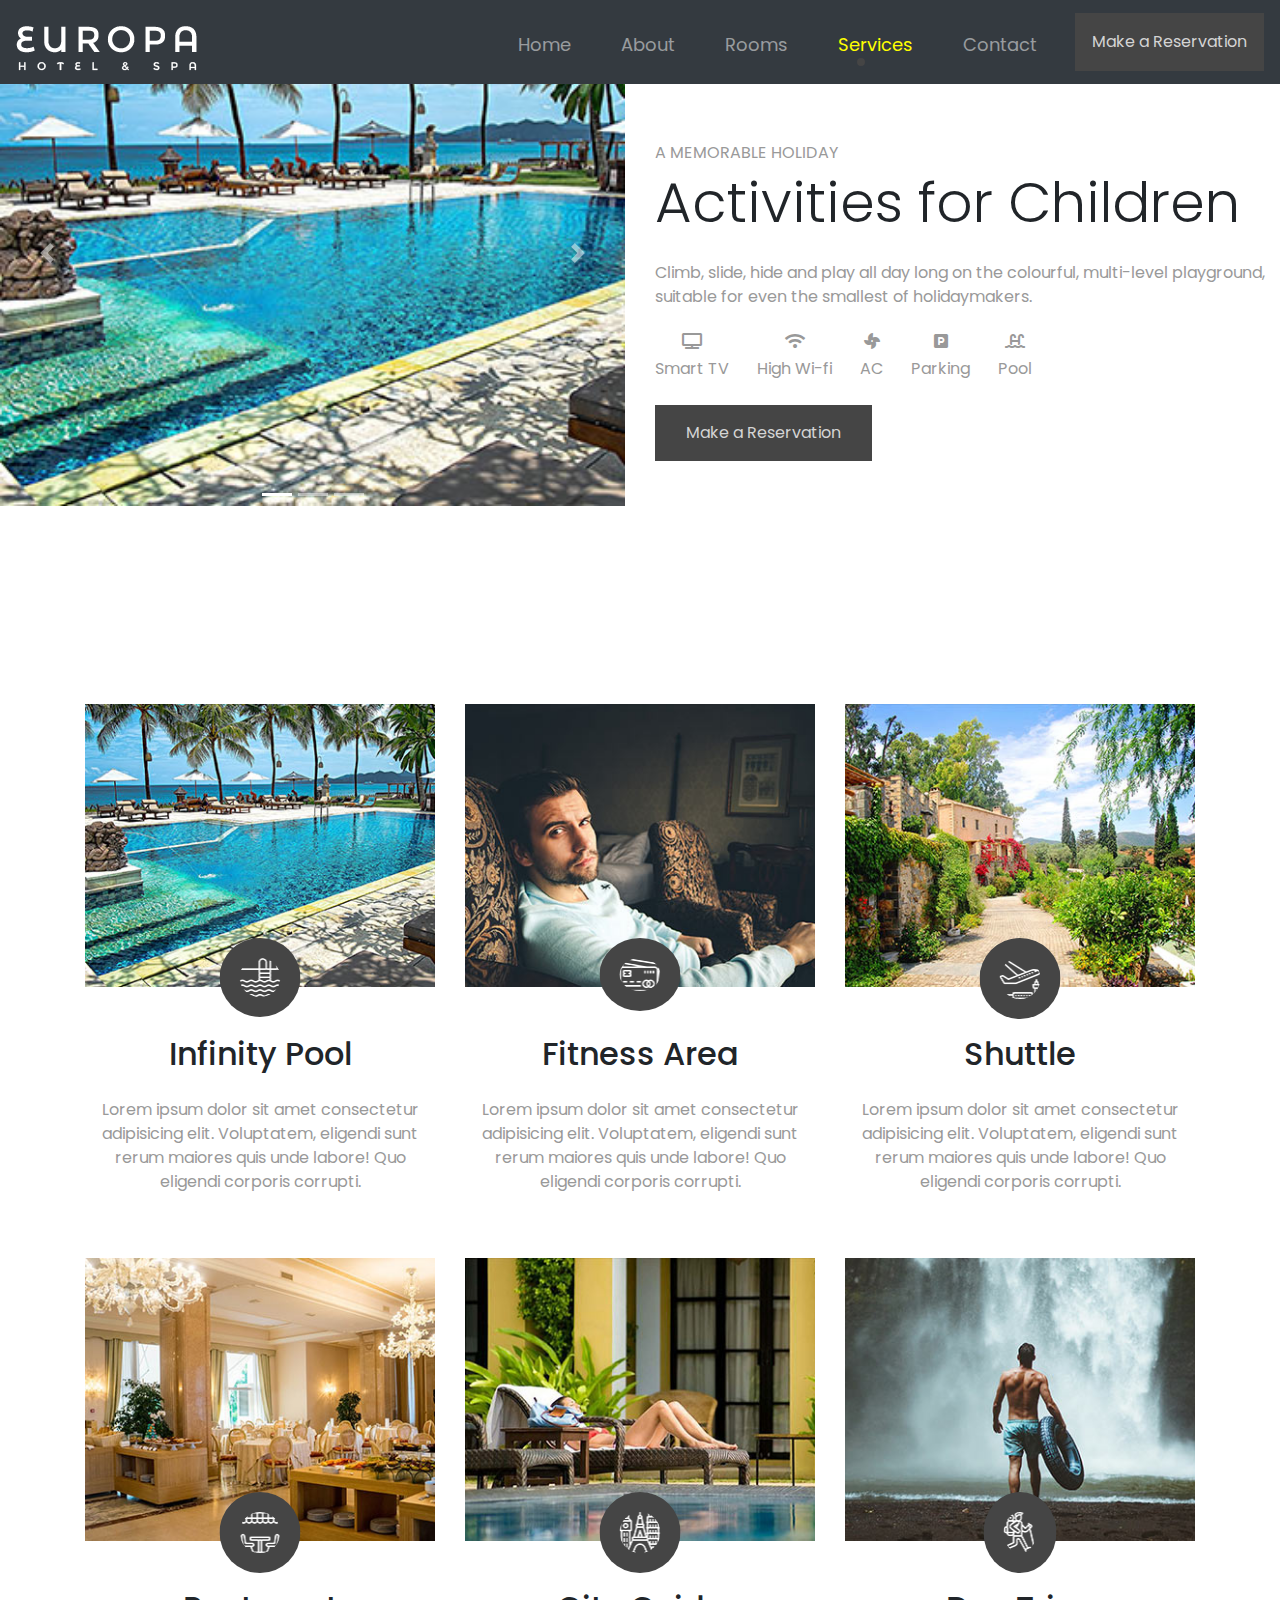
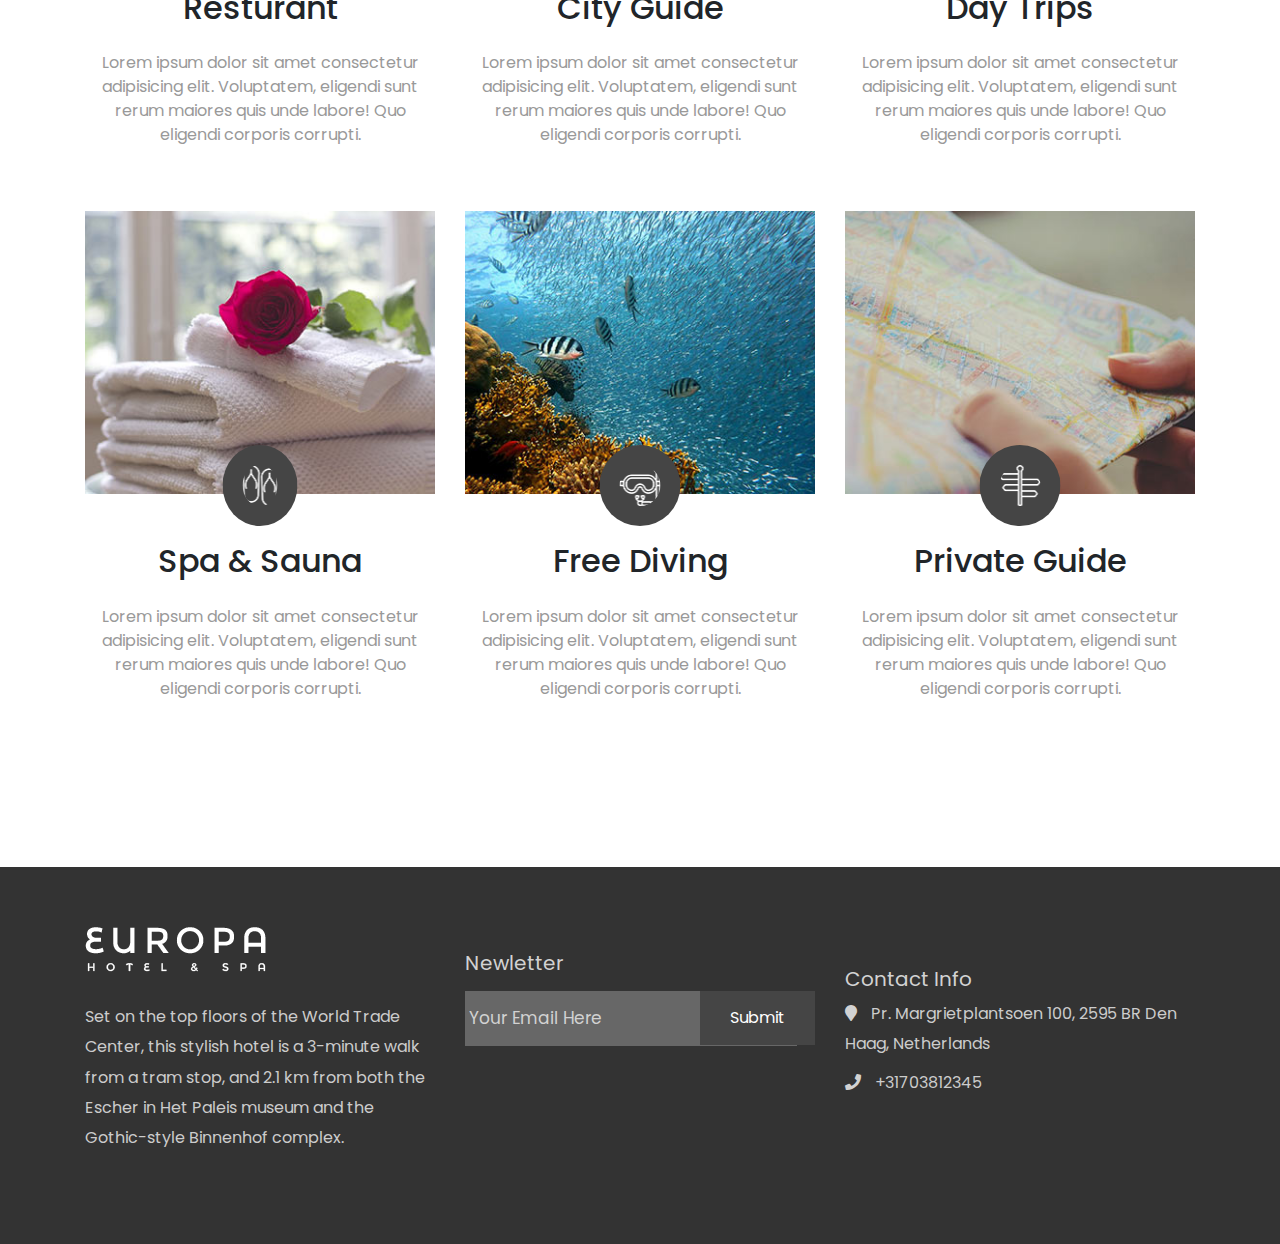
<file: services.html>
<!DOCTYPE html>
<html lang="en">

<head>
    <meta charset="UTF-8" />
    <meta name="viewport" content="width=device-width, initial-scale=1.0" />

    <!-- HTML Meta Tags -->
    <title>Europa Hotel - Services</title>
    <meta name="description" content="Tugas Final HTML CSS Bootstrap">

    <!-- Google / Search Engine Tags -->
    <meta itemprop="name" content="Tim 5">
    <meta itemprop="description" content="Tugas Final HTML CSS Bootstrap">
    <meta itemprop="image" content="https://rescenic.netlify.app/images/profil.png">

    <!-- Facebook Meta Tags -->
    <meta property="og:url" content="https://rescenic.netlify.app">
    <meta property="og:type" content="website">
    <meta property="og:title" content="Tim 5">
    <meta property="og:description" content="Tugas Final HTML CSS Bootstrap">
    <meta property="og:image" content="https://rescenic.netlify.app/images/profil.png">

    <!-- Twitter Meta Tags -->
    <meta name="twitter:card" content="summary_large_image">
    <meta name="twitter:title" content="Tim 5">
    <meta name="twitter:description" content="Tugas Final HTML CSS Bootstrap">
    <meta name="twitter:image" content="https://rescenic.netlify.app/images/profil.png">

    <!-- Meta Tags Generated via http://heymeta.com -->

    <link rel="stylesheet" href="css/bootstrap.min.css" />
    <link rel="stylesheet" href="https://cdnjs.cloudflare.com/ajax/libs/font-awesome/5.15.1/css/all.min.css" />
    <link rel="stylesheet" href="css/style.css" />

    <link rel="apple-touch-icon" sizes="180x180" href="/apple-touch-icon.png">
    <link rel="icon" type="image/png" sizes="32x32" href="/favicon-32x32.png">
    <link rel="icon" type="image/png" sizes="16x16" href="/favicon-16x16.png">
    <link rel="manifest" href="/site.webmanifest">
    <link rel="mask-icon" href="/safari-pinned-tab.svg" color="#5bbad5">
    <meta name="msapplication-TileColor" content="#da532c">
    <meta name="theme-color" content="#ffffff">
</head>
<section>
    <!-- Start Header -->
    <header>
        <nav class="navbar navbar-expand-lg navbar-dark bg-dark fixed-top">
            <div class="logo">
                <a class="navbar-brand" href="#"><img src="images/logo.jpg" /></a>
            </div>
            <button class="navbar-toggler" type="button" data-toggle="collapse" data-target="#navbarNavAltMarkup"
                aria-controls="navbarNavAltMarkup" aria-expanded="false" aria-label="Toggle navigation">
                <span class="navbar-toggler-icon"></span>
            </button>
            <div class="collapse navbar-collapse" id="navbarNavAltMarkup">
                <div class="navbar-nav">
                    <ul>
                        <li>
                            <a class="nav-item nav-link" href="index.html">Home
                                <span class="sr-only">(current)</span></a>
                        </li>
                        <li>
                            <a class="nav-item nav-link" href="about.html">About</a>
                        </li>
                        <li>
                            <a class="nav-item nav-link" href="rooms.html">Rooms</a>
                        </li>
                        <li class="active">
                            <a class="nav-item nav-link" href="services.html">Services</a>
                        </li>
                        <li>
                            <a class="nav-item nav-link" href="contact.html">Contact</a>
                        </li>
                    </ul>
                    <button class="reservation p-3" data-toggle="modal" data-target="#mypopup">
                        Make a Reservation
                    </button>
                </div>
            </div>
        </nav>

        <!-- <div class="banner">
                <div class="overlay">
                    
                </div>
            </div> -->
    </header>
    <!-- End Header -->

    <section class="roomDescription text-center text-md-left">
        <div class="row d-flex align-items-center mb-5">
            <div class="col-md-6 mb-5">
                <div style="background: #333" id="carouselRooms" class="carousel slide" data-ride="carousel">
                    <ol class="carousel-indicators">
                        <li data-target="#carouselRooms" data-slide-to="0" class="active"></li>
                        <li data-target="#carouselRooms" data-slide-to="1"></li>
                        <li data-target="#carouselRooms" data-slide-to="2"></li>
                    </ol>
                    <div class="carousel-inner">
                        <div class="carousel-item active">
                            <img class="d-block w-100" src="images/slider/slide01.jpg" alt="First slide" />
                        </div>
                        <div class="carousel-item">
                            <img class="d-block w-100" src="images/slider/slide02.jpg" alt="Second slide" />
                        </div>
                        <div class="carousel-item">
                            <img class="d-block w-100" src="images/slider/slide03.jpg" alt="Third slide" />
                        </div>
                    </div>
                    <a class="carousel-control-prev" href="#carouselRooms" role="button" data-slide="prev">
                        <span class="carousel-control-prev-icon" aria-hidden="true"></span>
                        <span class="sr-only">Previous</span>
                    </a>
                    <a class="carousel-control-next" href="#carouselRooms" role="button" data-slide="next">
                        <span class="carousel-control-next-icon" aria-hidden="true"></span>
                        <span class="sr-only">Next</span>
                    </a>
                </div>
            </div>
            <div class="col-sm-12 mt-sm-5 col-md-6">
                <span class="text-uppercase text-main-color">A Memorable Holiday</span>
                <h2 class="mt-1 display-4">Activities for Children</h2>
                <p class="my-4 text-main-color">
                    Climb, slide, hide and play all day long on the colourful, multi-level playground, suitable for even
                    the smallest of holidaymakers.
                </p>
                <ul class="list-unstyled my-4">
                    <li class="d-inline-block text-main-color">
                        <i class="fa fa-tv d-block text-center mb-2"></i>
                        Smart TV
                    </li>
                    <li class="d-inline-block text-main-color ml-4">
                        <i class="fa fa-wifi d-block text-center mb-2"></i>
                        High Wi-fi
                    </li>
                    <li class="d-inline-block text-main-color ml-4">
                        <i class="fa fa-fan d-block text-center mb-2"></i>
                        AC
                    </li>
                    <li class="d-inline-block text-main-color ml-4">
                        <i class="fa fa-parking d-block text-center mb-2"></i>
                        Parking
                    </li>
                    <li class="d-inline-block text-main-color ml-4">
                        <i class="fa fa-swimming-pool d-block text-center mb-2"></i>
                        Pool
                    </li>
                </ul>
                <button class="reservation" data-toggle="modal" data-target="#mypopup">
                    Make a Reservation
                </button>
            </div>
        </div>
    </section>

    <!-- Start Services -->
    <section class="services">
        <div class="container">
            <div class="row">
                <div class="serviceBox col-md-4 text-center">
                    <img class="img-fluid" src="images/services/service-1.jpg" alt="Infinity Pool" />
                    <img class="serviceIcon" src="images/services/service-icon-1.png" alt="Servie Icon" />
                    <h2 class="mt-5 mb-4">Infinity Pool</h2>
                    <p>
                        Lorem ipsum dolor sit amet consectetur adipisicing
                        elit. Voluptatem, eligendi sunt rerum maiores quis
                        unde labore! Quo eligendi corporis corrupti.
                    </p>
                </div>

                <div class="serviceBox col-md-4 text-center">
                    <img class="img-fluid" src="images/services/service-2.jpg" alt="Infinity Pool" />
                    <img class="serviceIcon" src="images/services/service-icon-2.png" alt="Servie Icon" />
                    <h2 class="mt-5 mb-4">Fitness Area</h2>
                    <p>
                        Lorem ipsum dolor sit amet consectetur adipisicing
                        elit. Voluptatem, eligendi sunt rerum maiores quis
                        unde labore! Quo eligendi corporis corrupti.
                    </p>
                </div>

                <div class="serviceBox col-md-4 text-center">
                    <img class="img-fluid" src="images/services/service-3.jpg" alt="Infinity Pool" />
                    <img class="serviceIcon" src="images/services/service-icon-3.png" alt="Servie Icon" />
                    <h2 class="mt-5 mb-4">Shuttle</h2>
                    <p>
                        Lorem ipsum dolor sit amet consectetur adipisicing
                        elit. Voluptatem, eligendi sunt rerum maiores quis
                        unde labore! Quo eligendi corporis corrupti.
                    </p>
                </div>
            </div>

            <div class="row my-5">
                <div class="serviceBox col-md-4 text-center">
                    <img class="img-fluid" src="images/services/service-4.jpg" alt="Infinity Pool" />
                    <img class="serviceIcon" src="images/services/service-icon-4.png" alt="Servie Icon" />
                    <h2 class="mt-5 mb-4">Resturant</h2>
                    <p>
                        Lorem ipsum dolor sit amet consectetur adipisicing
                        elit. Voluptatem, eligendi sunt rerum maiores quis
                        unde labore! Quo eligendi corporis corrupti.
                    </p>
                </div>

                <div class="serviceBox col-md-4 text-center">
                    <img class="img-fluid" src="images/services/service-5.jpg" alt="Infinity Pool" />
                    <img class="serviceIcon" src="images/services/service-icon-5.png" alt="Servie Icon" />
                    <h2 class="mt-5 mb-4">City Guide</h2>
                    <p>
                        Lorem ipsum dolor sit amet consectetur adipisicing
                        elit. Voluptatem, eligendi sunt rerum maiores quis
                        unde labore! Quo eligendi corporis corrupti.
                    </p>
                </div>

                <div class="serviceBox col-md-4 text-center">
                    <img class="img-fluid" src="images/services/service-6.jpg" alt="Infinity Pool" />
                    <img class="serviceIcon" src="images/services/service-icon-6.png" alt="Servie Icon" />
                    <h2 class="mt-5 mb-4">Day Trips</h2>
                    <p>
                        Lorem ipsum dolor sit amet consectetur adipisicing
                        elit. Voluptatem, eligendi sunt rerum maiores quis
                        unde labore! Quo eligendi corporis corrupti.
                    </p>
                </div>
            </div>

            <div class="row">
                <div class="serviceBox col-md-4 text-center">
                    <img class="img-fluid" src="images/services/service-7.jpg" alt="Infinity Pool" />
                    <img class="serviceIcon" src="images/services/service-icon-7.png" alt="Servie Icon" />
                    <h2 class="mt-5 mb-4">Spa & Sauna</h2>
                    <p>
                        Lorem ipsum dolor sit amet consectetur adipisicing
                        elit. Voluptatem, eligendi sunt rerum maiores quis
                        unde labore! Quo eligendi corporis corrupti.
                    </p>
                </div>

                <div class="serviceBox col-md-4 text-center">
                    <img class="img-fluid" src="images/services/service-8.jpg" alt="Infinity Pool" />
                    <img class="serviceIcon" src="images/services/service-icon-8.png" alt="Servie Icon" />
                    <h2 class="mt-5 mb-4">Free Diving</h2>
                    <p>
                        Lorem ipsum dolor sit amet consectetur adipisicing
                        elit. Voluptatem, eligendi sunt rerum maiores quis
                        unde labore! Quo eligendi corporis corrupti.
                    </p>
                </div>

                <div class="serviceBox col-md-4 text-center">
                    <img class="img-fluid" src="images/services/service-9.jpg" alt="Infinity Pool" />
                    <img class="serviceIcon" src="images/services/service-icon-9.png" alt="Servie Icon" />
                    <h2 class="mt-5 mb-4">Private Guide</h2>
                    <p>
                        Lorem ipsum dolor sit amet consectetur adipisicing
                        elit. Voluptatem, eligendi sunt rerum maiores quis
                        unde labore! Quo eligendi corporis corrupti.
                    </p>
                </div>
            </div>
        </div>
    </section>
    <!-- End Services -->


    <!-- Reservation Pop up -->

    <div class="container popup">
        <!-- Modal -->
        <div class="modal fade" id="mypopup" role="dialog">
            <div class="modal-dialog">
                <!-- Modal content-->
                <div class="modal-content">
                    <div class="modal-header">
                        <h4 class="modal-title">Reservation</h4>
                        <button type="button" class="close" data-dismiss="modal">
                            &times;
                        </button>
                    </div>
                    <div class="modal-body">
                        <form class="w-100">
                            <div class="row">
                                <div class="col-md-6 inputBox my-3">
                                    <label class="d-block">Name</label>
                                    <input class="w-100" type="text" name="name" />
                                </div>
                                <div class="col-md-6 inputBox my-3">
                                    <label class="d-block">Phone</label>
                                    <input class="w-100" type="number" name="phone" />
                                </div>
                                <div class="col-md-12 inputBox my-3">
                                    <label class="d-block">Email</label>
                                    <input class="w-100" type="email" name="email" />
                                </div>
                                <div class="col-md-6 inputBox my-3">
                                    <label class="d-block">Date Check in</label>
                                    <input class="w-100" type="date" name="check_data_in" />
                                </div>
                                <div class="col-md-6 inputBox my-3">
                                    <label class="d-block">Date Check Out</label>
                                    <input class="w-100" type="date" name="check_data_out" />
                                </div>
                                <div class="col-md-6 inputBox my-3">
                                    <label class="d-block">Adult</label>
                                    <input class="w-100" type="number" value="1" name="adult" />
                                </div>
                                <div class="col-md-6 inputBox my-3">
                                    <label class="d-block">Children</label>
                                    <input class="w-100" type="number" value="1" name="children" />
                                </div>
                                <div class="col-md-12 textareaBox my-3">
                                    <label class="d-block">Notes</label>
                                    <textarea class="w-100"></textarea>
                                </div>
                            </div>
                            <button type="submit" class="reservation mb-sm-4">
                                Make a Reservation
                            </button>
                        </form>
                    </div>
                    <div class="modal-footer">
                        <button type="button" class="btn btn-default" data-dismiss="modal">
                            Close
                        </button>
                    </div>
                </div>
            </div>
        </div>
    </div>

    <!-- End Reservation Pop up -->

    <!-- Start Footer -->
    <footer class="text-sm-center text-md-left mt-sm-5">
        <div class="container overflow-hidden">
            <div class="row">
                <div class="col-md-6 col-lg-4">
                    <a href="#"><img src="images/logo.jpg" /></a>
                    <p>
                        Set on the top floors of the World Trade Center, this stylish hotel is a 3-minute walk from a
                        tram stop, and 2.1 km from both the Escher in Het Paleis museum and the Gothic-style Binnenhof
                        complex.
                    </p>
                </div>
                <div class="col-md-6 col-lg-4">
                    <h3 class="mt-sm-4 mb-sm-3">Newletter</h3>
                    <form class="position-relative form-group">
                        <input type="text" name="email" placeholder="Your Email Here" />
                        <input type="submit" value="Submit" name="submit" />
                    </form>
                </div>
                <div class="col-md-12 col-lg-4 mt-md-3">
                    <h3 class="mt-sm-4 mb-sm-0 mb-md-1">Contact Info</h3>
                    <p class="my-sm-2">
                        <i class="fa fa-map-marker"></i>
                        Pr. Margrietplantsoen 100, 2595 BR Den Haag, Netherlands
                    </p>
                    <p class="my-sm-2">
                        <i class="fa fa-phone"></i>
                        +31703812345
                    </p>
                </div>
            </div>
        </div>
    </footer>
    <!-- End Footer -->

    <script src="js/jquery-3.5.1.min.js"></script>
    <script src="js/bootstrap.min.js"></script>
    <script src="js/main.js"></script>
    </body>

</html>
</file>
<file: css/style.css>
@import url('https://fonts.googleapis.com/css2?family=Poppins:ital,wght@0,300;0,400;0,500;0,600;0,700;1,400&display=swap');
@import url('https://fonts.googleapis.com/css2?family=Bodoni+Moda:ital,opsz,wght@0,6..96,500;1,6..96,500&display=swap');
@import url('https://fonts.googleapis.com/css2?family=Playfair+Display:wght@500&display=swap');

* {
    padding: 0;
    margin: 0;
    box-sizing: border-box;
    font-family: 'Poppins', sans-serif;
}
body {overflow-x: hidden}
.reservation {
    padding: 15px 30px;
    background: #454545;
    color: #d4d4d4;
    cursor: pointer;
    font-size: 16px;
    border: 1px solid #454545;
    transition: all .4s;
    outline: none;
}
.reservation:hover {
    color: gold;
    background: transparent;
}
.text-main-color {color: #999}
dl, ol, ul {
    margin-bottom: 0;
    margin-top: 10px;
}
/* .overlay {
    position: absolute;
    width: 100%;
    height: 100%;
    background: rgba(0, 0, 0, 0.7)
} */

body {position: relative;}

/* header */
header .sticky {
    position: fixed;
    width: 100%;
    z-index: 100;
}
header nav .logo {
    padding-top: 13px;
}
header nav {
    overflow: hidden;
}
header  nav ul li {
    display: inline-block;
    margin-right: 30px;
    position: relative;
}
header  .navbar-nav ul li.active:before {
    content: '';
    width: 8px;
    height: 8px;
    position: absolute;
    background: #454545;
    color: gold;
    top: 35px;
    left: 27px;
    border-radius: 50%;
}
header  nav ul li a {
    color: #d4d4d4;
    text-decoration: none;
    font-size: 18px;
}
header  .navbar-nav ul li.active a,
header .navbar-nav ul li a:hover {color: yellow !important}

@media (max-width: 991px) {
    header  nav ul li { 
        display: block;
    }
    header  .navbar-nav ul li.active:before {
        content: '';
        left: 19px;
    }
}
@media (min-width: 991px) {
    .navbar-expand-lg .navbar-collapse {
        justify-content: flex-end;
    }
}


.banner {
    background: url('../images/banner.jpg');
    height: 100vh;
    background-size: cover;
    position: relative;
}

.banner h2 {
    color: #fff;
}
@media(min-width: 769px) {
    .banner h2 {
        position: absolute;
        top: 20%;
        left: 50%;
        transform: translate(-50%, -80%);
    }
    .banner .reserve {
        position: absolute;
        top: 30%;
        left: 50%;
        transform: translateX(-50%);
    }
}
@media(min-width: 992px) {
    .banner h2 {
        position: absolute;
        top: 50%;
        left: 50%;
        transform: translate(-50%, -50%);
    }
    .banner .reserve {
        position: absolute;
        top: 60%;
        left: 50%;
        transform: translateX(-50%);
    }.services .serviceBox .serviceIcon {top: 186px}
}
.banner .reserve {
    background: rgba(0, 0, 0, .5);
    padding: 15px 65px;
}
.banner .reserve .inputBox {
    border-radius: 10px;
    background: #fff !important;
}

.banner .reserve .inputBox input {
    border: none !important;
    outline: none !important;
}
@media(max-width: 576px) {
    .banner .reserve .inputBox {
        margin-left: 0 !important;
    }
}
/* End Header */

/* About Sectoin */
.about {
    margin: 80px auto;
}
.about .container {
    border: 10px solid #454545;
    padding: 50px;
    overflow: hidden;
}
.about .container > p {letter-spacing: 2px;}
.about .container h3 {font-size: 30px; margin: 10px 0 30px;}
@media(max-width: 992px) {
    .about .container h3 {width: 100% !important}
}
.about .desc {
    color: #999;
}
.about .desc:first-of-type {margin-right: 3%;}
.about  button {
    margin-top: 20px;
}
/* End about section */

/* Start info section */
.info .container-fluid .row  {overflow: hidden; height: 700px;}
.info .container-fluid .row  > div {
    background-size: cover;
    color: #d4d4d4;
    position: relative;
}
.info h3 {font-size: 40px; font-weight: normal;}
.info .first {
    background: url('../images/info01.jpg') no-repeat center;
}
.info .second {
    background: url('../images/info01.jpg') no-repeat top;
    background-position: 100%;
}
.info .topInfo {
    position: absolute;
    left: 50%;
    top: 40px;
    transform: translateX(-50%);
}
.info .buttomInfo {
    position: absolute;
    bottom: 100px;
    left: 50%;
    transform: translateX(-50%);
}
@media (max-width: 768px) {
    .info .buttomInfo {
        bottom: 10%;
    }
}
.info .buttomInfo ul {margin-bottom: 20px; width: 370px;}
.info .buttomInfo ul li {display: inline-block; margin-right: 17px;}
/* End info section */

/* Start Guestbook */
.guestbook {
    padding: 50px 0;
    color: #999;
}
.guestbook .person .info span {color: #454545}
/* End Guestbook */

/* Start customers love */
.customerslove {
    margin: 80px 0;
}
.customerslove  q {
    font-size: 50px;
    font-weight: 600;
    margin-top: 40px;
}
.customerslove p {
    margin: 50px 0;
    color: #999;
    line-height: 1.8;
}
.customerslove img {
    /* width: 242px;
    height: 242px; */
    width: calc(86%/2);
    display: inline-block;
    margin: 10px;
}
.customerslove span {color: #666; letter-spacing: 3px;}
.customerslove p.hed {margin-top: -7px;font-size: 45px; color:#333;}
/* End customers love */

/* Footer */
footer {
    background: #333;
    padding: 60px 0;
}
footer p {
    color: #ccc;
    line-height: 1.9;
    margin: 30px 0;
}
footer p i {
    color: #d2d2d2;
    margin-right: 10px;
}
footer h3 {
    color: #d2d2d2;
    font-size: 20px;
    font-weight: normal;
    margin-bottom: 60px
}
@media (min-width: 769px) {
    footer form input[type="text"] {
        position: absolute;
    }
    ::placeholder {color: #d2d2d2;}
    footer form input[type="submit"] {
        position: absolute;
        top: 0;
        right: 0;
    }
}
footer form input[type="text"] {
    background: #676767;
    padding: 15px 0 15px 4px;
    color: #A2A2A2;
    font-size: 17px;
    border: none;
    outline: none
}
::placeholder {color: #d2d2d2;}
footer form input[type="submit"] {
    padding: 15px 30px;
    background: #454545;
    border: none;
    color: #fff;
    cursor: pointer;
}
@media (max-width: 767px) {
    footer {text-align: center}
}

/* End footer */

/* Start Pop up */
/* .popup {
    display: block;
} */
.popup form input,
.popup form textarea {
    border: none;
    outline: none;
    border-radius: 10px;
    padding: 10px 20px;
    border: 1px solid #ccc;
}
.popup form textarea {
    height: 150px;
}
/* End Pop up */


/*** About Page ***/
/* description section */
.description {
    background: url(../images/banner.jpg);
    background-position: center;
    background-attachment: fixed;
    position: relative;
    margin: 80px 0;
    padding: 100px 0;
}
.description .overlay {
    position: absolute;
    top: 0;
    left: 0;
    width: 100%;
    height: 100%;
    background-color: rgba(0, 0, 0, .7);
}
.description .container {text-align: center;}
.description .row > p {
    color: #fff;
    font-size: 28px;
    text-align: center;
    transition: 1s;
}
.description .row > p span {
    color: #454545;
    font-size: 24px;
}
/* End description section */

/* Start Awards Section */
.awards .container {overflow: hidden;}
.awards h3 {font-size: 40px;font-weight: normal;}
.awards .container > div img {
    width: 200px;
    height: 200px;
}
.awards .container > div span{display: block; margin:10px 0 20px;}
.awards .container > div h5 {text-transform: uppercase; margin-bottom: 25px}
.awards .container > div p {color: #999}
/* End awards section */

/* Book your stay */
.bookyourstay {
    background: #454545;
    padding: 50px 0;
}
.bookyourstay .container {overflow: hidden;}
.bookyourstay .container h3 {
    font-size: 40px;
    color: #d4d4d4;
    font-weight: normal;
}
.bookyourstay button {
    background: #333;
    border: 1px solid #333;
}
.bookyourstay button:hover {
    background: transparent;
    color: #333;
}
/* End book your stay */

/*** End About page ***/

/*** Start Services Page ***/
/* \ */
/* Start services section */
.services {
    margin: 150px auto;
}
.services .serviceBox {position: relative;}
.services .serviceBox .serviceIcon {
    position: absolute;
    top: 124px;
    left: 50%;
    background: #454545;
    transform: translateX(-50%);
    padding: 20px;
    border-radius: 50%;
}
@media (max-width: 767px) {
    .services .serviceBox .serviceIcon {top: 254px}
}
@media(min-width: 768px) {
    .services .serviceBox .serviceIcon {top: 134px}
}
@media(min-width: 992px) {
    .services .serviceBox .serviceIcon {top: 186px}
}
@media(min-width: 1200px) {
    .services .serviceBox .serviceIcon {top: 234px !important}
}
.services .serviceBox p {
    color: #999;
}
/* End services section */

/* Start Children Activity */
@media(max-width: 576px) {
    .childrenActivity .content-kids {
        margin-top: 40px;
    }
}
/* End Children Activity */


@media(max-width: 576px) {
    footer {
        margin-top: 48px !important;
    }
}
/** End Services Page ***/

/** Start Contact Us Page **/
.contact-form form input[name='name'],
.contact-form form input[name="email"] {
    width: calc(99% / 2)
}
.contact-form form input,
.contact-form form textarea {
    border: none;
    border-bottom: 1px solid rgba(0, 0, 0, .4);
    outline: none;
}
.contact-form form .inputBox,
.contact-form form .textareaBox {
    position: relative;
}
.contact-form form .inputBox input,
.contact-form form .textareaBox textarea {
    position: relative;
    z-index: 2;
    background: transparent;
}
.contact-form form .inputBox label,
.contact-form form .textareaBox label{
    position: absolute;
    top: 7px;
    left: 5px;
    z-index: 1;
    color: #888;
    transition: .4s
}
.contact-form form .inputBox input[name="subject"] +  label { top: -9px}
.contact-form form .textareaBox label {
    top: 167px;
}
.contact-form form .inputBox input:focus + label,
.contact-form form .textareaBox textarea:focus ~ label {
    color: #454545;
    top: -28px;
    left: 0;
    transition: .4s
}
.contact-form form .inputBox.place-effect label,
.contact-form form .textareaBox.place-effect label {
    color: #454545;
    top: -28px;
    left: 0;
    transition: .4s
}
.contact-form form .textareaBox label{
    transition: .8s;
}
.contact-form form .textareaBox textarea:focus ~ label {
    transition: .6s;
}
.contact-form form textarea {
    height: 200px;
}

/* ----------------- */
@media (max-width: 767px) {
    .contact-form {text-align: center;}
    .contact-form .reservation {margin: 20px 0;}
    .contact-form .inputBox,
    .contact-form .textareaBox {width: 50%; margin: auto;}
}

.contact-form .info {
    background: #f6f9fb;
    padding: 20px 40px;
    color: #444;
}
.contact-form .info .social-media i {
    font-size: 28px;
    cursor: pointer;
    color: #999;
    transition: .8s;
}
.contact-form .info .social-media i:hover {
    transform: scale(1.5) translateY(-15px);
}
.contact-form .info .social-media i.fa-facebook:hover {color: #3b5998}
.contact-form .info .social-media i.fa-instagram:hover {color: #e95950}
.contact-form .info .social-media i.fa-linkedin:hover {color: #007bb5}
.contact-form .info .social-media i.fa-pinterest:hover {color: #cb2027}
.contact-form .info .social-media i.fa-twitter:hover {color: #55acee}
.contact-form .info .social-media i.fa-youtube:hover {color: #ff0000}

/** End Contact Us Page **/
</file>
<file: dash.css>
* {
    padding: 0;
    margin: 0;
    box-sizing: border-box;
    font-family: cursive, monospace, Arial, Helvetica, sans-serif;
}

body {
    width: calc(100% - 200px);
    margin-left: 200px;
}

/* Admin Dashboard */
.admin_dashboard {
    background: #fff;
    box-shadow: 1px 0 5px rgba(0, 0, 0, .4);
}

.sidebar * {
    transition: .5s;
}

.sidebar {
    background: #333;
    color: #fff;
    padding: 10px;
    width: 200px;
    position: fixed;
    height: 100%;
    top: 0;
    left: 0;
}

.sidebar li {
    font-size: 20px;
    cursor: pointer;
    transition: .5s;
    position: relative;
    overflow: hidden;
}

.sidebar li.active {
    font-size: 22px;
    color: gold;
}

.sidebar li:hover i {
    transform: translateY(-10px);
}

.sidebar li:hover {
    color: yellow;
}

.sidebar li:after {
    content: "";
    width: 90px;
    height: 3px;
    /* box-shadow: 0 0 5px #454545c9; */
    background: linear-gradient(#ffc4a1, #646464);
    display: inline-block;
    position: absolute;
    right: -100px;
    top: 55px;
    transition: .4s;
}

.sidebar li.active::after {
    right: 44px;
}

.sidebar li:hover::after {
    right: 60px;
}

.dash_content button.add {
    background: #454545;
    padding: 5px 15px;
    border: none;
    outline: none;
    box-shadow: 0 0 4px rgba(0, 0, 0, .2);
    cursor: pointer;
    color: #eee;
    transition: .5s;
}

.dash_content button.add:hover {
    box-shadow: 0 0 4px rgba(0, 0, 0, .4);
}

.dash_content table {
    max-width: 90%;
    margin: auto;
}

.dash_content table th,
.dash_content table td {
    padding: 10px;
}

.dash_content table td a {
    color: #fff;
    padding: 5px 10px;
    border-radius: 10px;
    text-decoration: none;
}

/* End Admin Dashboard */
</file>
